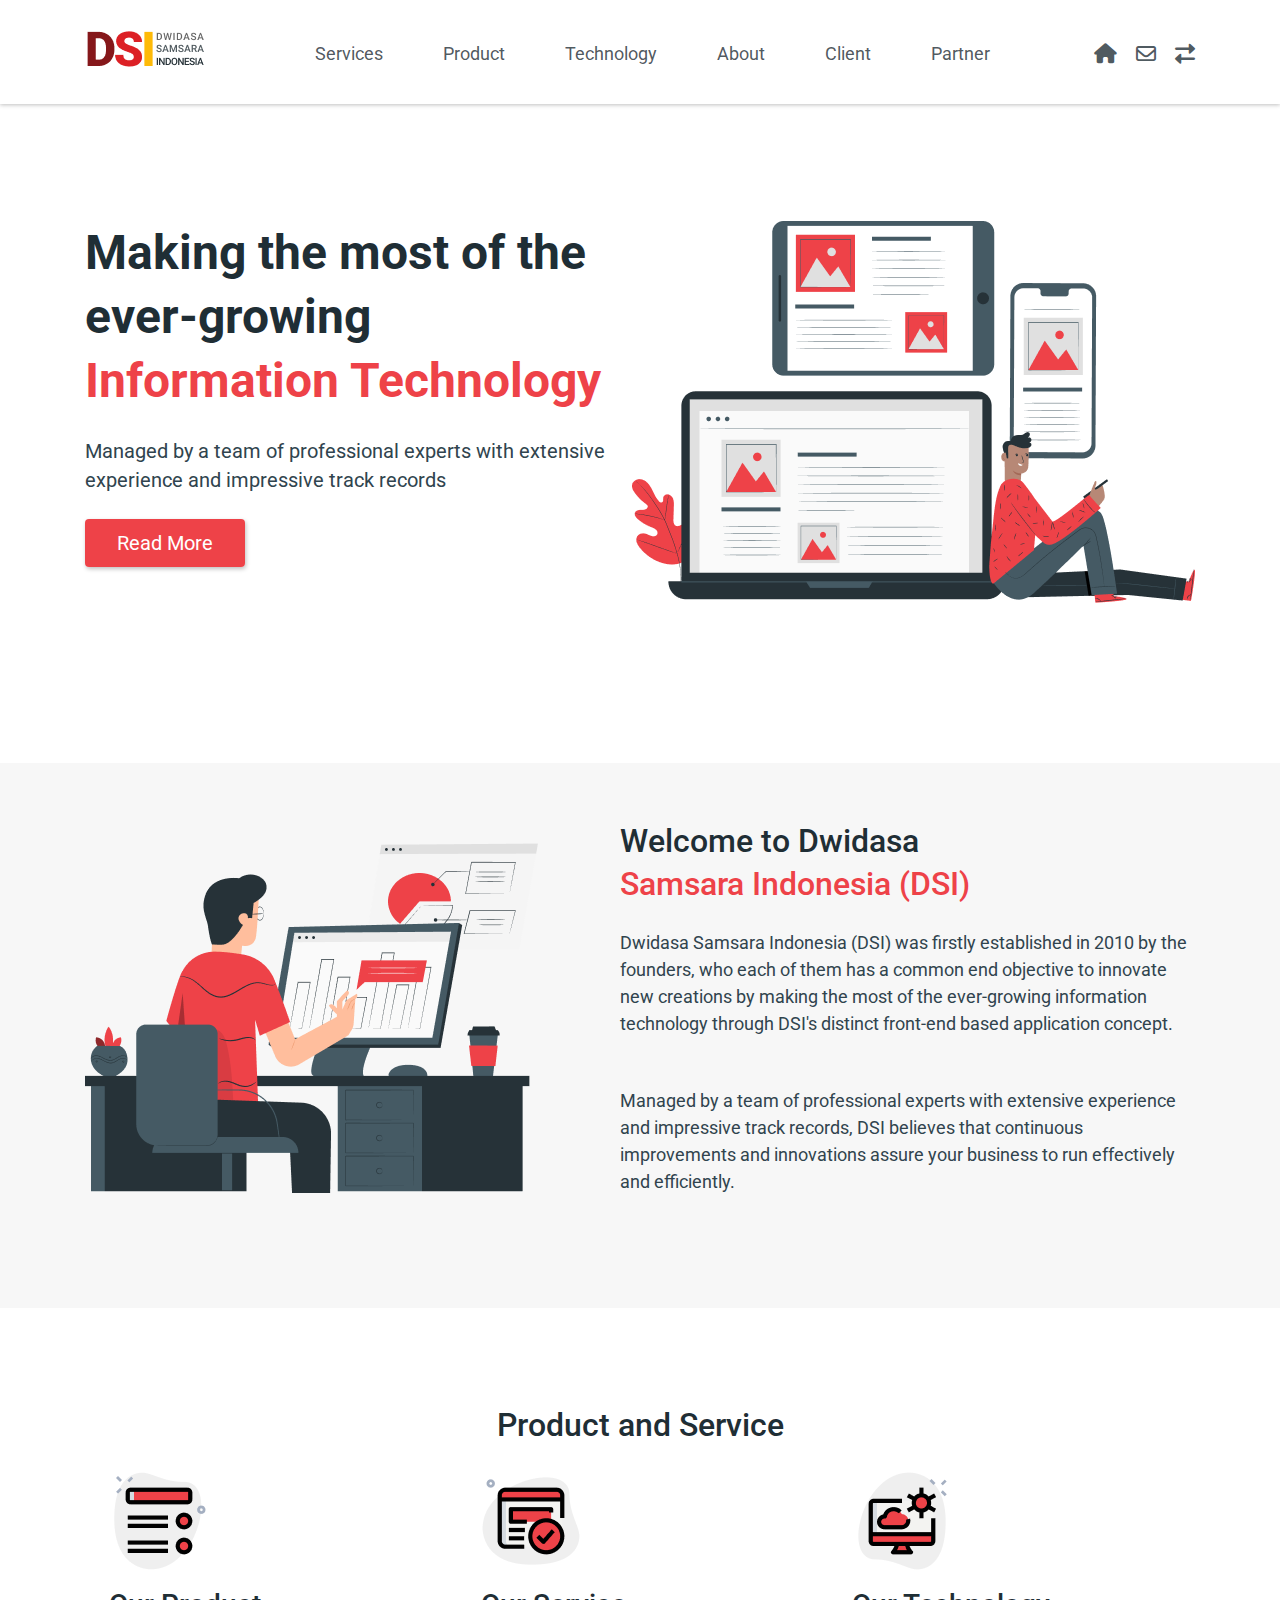
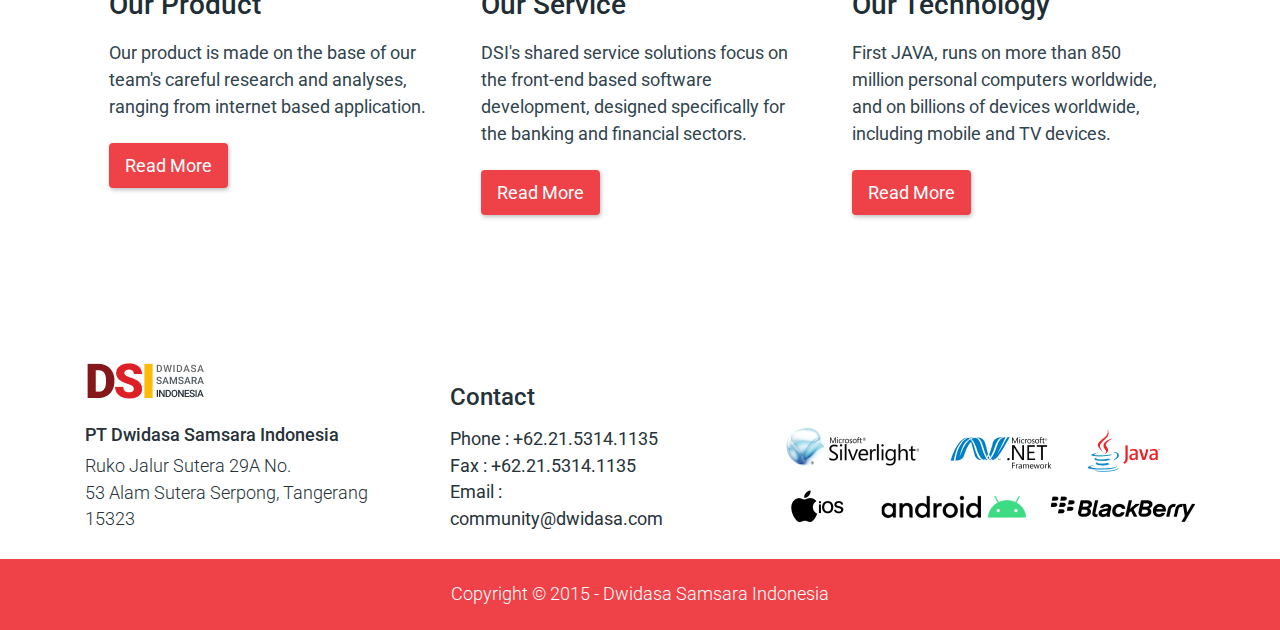
<file: index.html>
<!DOCTYPE html>
<html lang="ru">
<head>
    <meta charset="UTF-8">
    <meta http-equiv="X-UA-Compatible" content="IE=edge">
    <meta name="viewport" content="width=device-width, initial-scale=1.0">
    <title>DSI</title>
    <link rel="stylesheet" href="style.css">
    <link rel="stylesheet" href="media.css">
    <link rel="stylesheet" href="https://cdnjs.cloudflare.com/ajax/libs/font-awesome/6.0.0-beta2/css/all.min.css" integrity="sha512-YWzhKL2whUzgiheMoBFwW8CKV4qpHQAEuvilg9FAn5VJUDwKZZxkJNuGM4XkWuk94WCrrwslk8yWNGmY1EduTA==" crossorigin="anonymous" referrerpolicy="no-referrer" />
</head>
<body>
    <nav>
        <div class="container nav-content">
            <div class="nav-logo">
                <a href="index.html"><img src="img/Group 1317.png" alt=""></a>
            </div>
            <i class="fas fa-bars burger"></i>
            <div class="nav-link">
                <a href="Services.html">Services</a>
                <a href="Product.html">Product</a>
                <a href="Technology.html">Technology</a>
                <a href="About.html">About</a>
                <a href="Client.html">Client</a>
                <a href="Partner.html">Partner</a>
            </div>
            <div class="nav-icons">
                <a href=""><i class="fas fa-home"></i></a>
                <a href=""><i class="far fa-envelope"></i></a>
                <a href=""><i class="fas fa-exchange-alt"></i></a>
            </div>
            
                
            
            
        </div>
    </nav>
    <header>
        <div class="container
        header-content">
            <div class="header-title">
                <h1>Making the most of the ever-growing </h1>
                <h2>Information Technology</h2>
                <p>Managed by a team of professional experts with extensive experience and impressive track records</p>
                <a href="">Read More</a>
            </div>
            <div class="header-img">
                <img src="img/pana.png" alt="">
            </div>
        </div>
    </header>
    <main>
        <section>
            <div class="samsara">
                <div class="container samsara-content">
                    <div class="samsara-img">
                        <img src="img/panasamsara.png" alt="">
                    </div>
                    <div class="samsara-title">
                        <h2>
                            Welcome to Dwidasa <div class="samsara-title__red">Samsara Indonesia (DSI)</div>
                        </h2>
                        <p>Dwidasa Samsara Indonesia (DSI) was firstly established in 2010 by the founders, who each of them has a common end objective to innovate new creations by making the most of the ever-growing information technology through DSI's distinct front-end based application concept.
                        </p>
                        <p>Managed by a team of professional experts with extensive experience and impressive track records, DSI believes that continuous improvements and innovations assure your business to run effectively and efficiently.</p>
                    </div>
                </div>
            </div>
        </section>
        <section class="container product">
            <h2>Product and Service</h2>
            <div class="product-content">
                
                <div class="our">
                    <img src="img/product-description 1.png" alt="">
                    <h3>Our Product</h3>
                    <p>Our product is made on the base of our team's careful research and analyses, ranging from internet based application.</p>
                    <a href="">Read More</a>
    
                </div>
                <div class="our">
                    <img src="img/on 2.png" alt="">
                    <h3>Our Service</h3>
                    <p>DSI's shared service solutions focus on the front-end based software development, designed specifically for the banking and financial sectors.
                    </p>
                    <a href="">Read More</a>
    
                </div>
                <div class="our">
                    <img src="img/on 3.png" alt="">
                    <h3>Our Technology</h3>
                    <p>First JAVA, runs on more than 850 million personal computers worldwide, and on billions of devices worldwide, including mobile and TV devices.</p>
                    <a href="">Read More</a>
    
                </div>

            </div>
            
        </section>  
    </main>
    <footer>
        <div class="container footer-content">
            <div class="footer-logo">
                <a href="index.html"><img src="img/Group 1317.png" alt=""></a>
                <h4>PT Dwidasa Samsara Indonesia</h4>
                <p>Ruko Jalur Sutera 29A No.</p>
                <p>53 Alam Sutera Serpong, Tangerang 15323</p>
            </div>
            <div class="footer-info">
                <h4>Contact</h4>
                <a href=""><p>Phone : +62.21.5314.1135</p></a>
                <a href=""><p>Fax : +62.21.5314.1135</p></a>
                <a href=""><p>Email : community@dwidasa.com</p></a>
                
            </div>
            <div class="footer-img">
                <a href=""><img src="img/Group 1313.png" alt=""></a>
            </div>

        </div>
        <div class="footer-link">
            <p>Copyright © 2015 - Dwidasa Samsara Indonesia</p>
        </div>
        
    </footer>
</body>
</html>
</file>
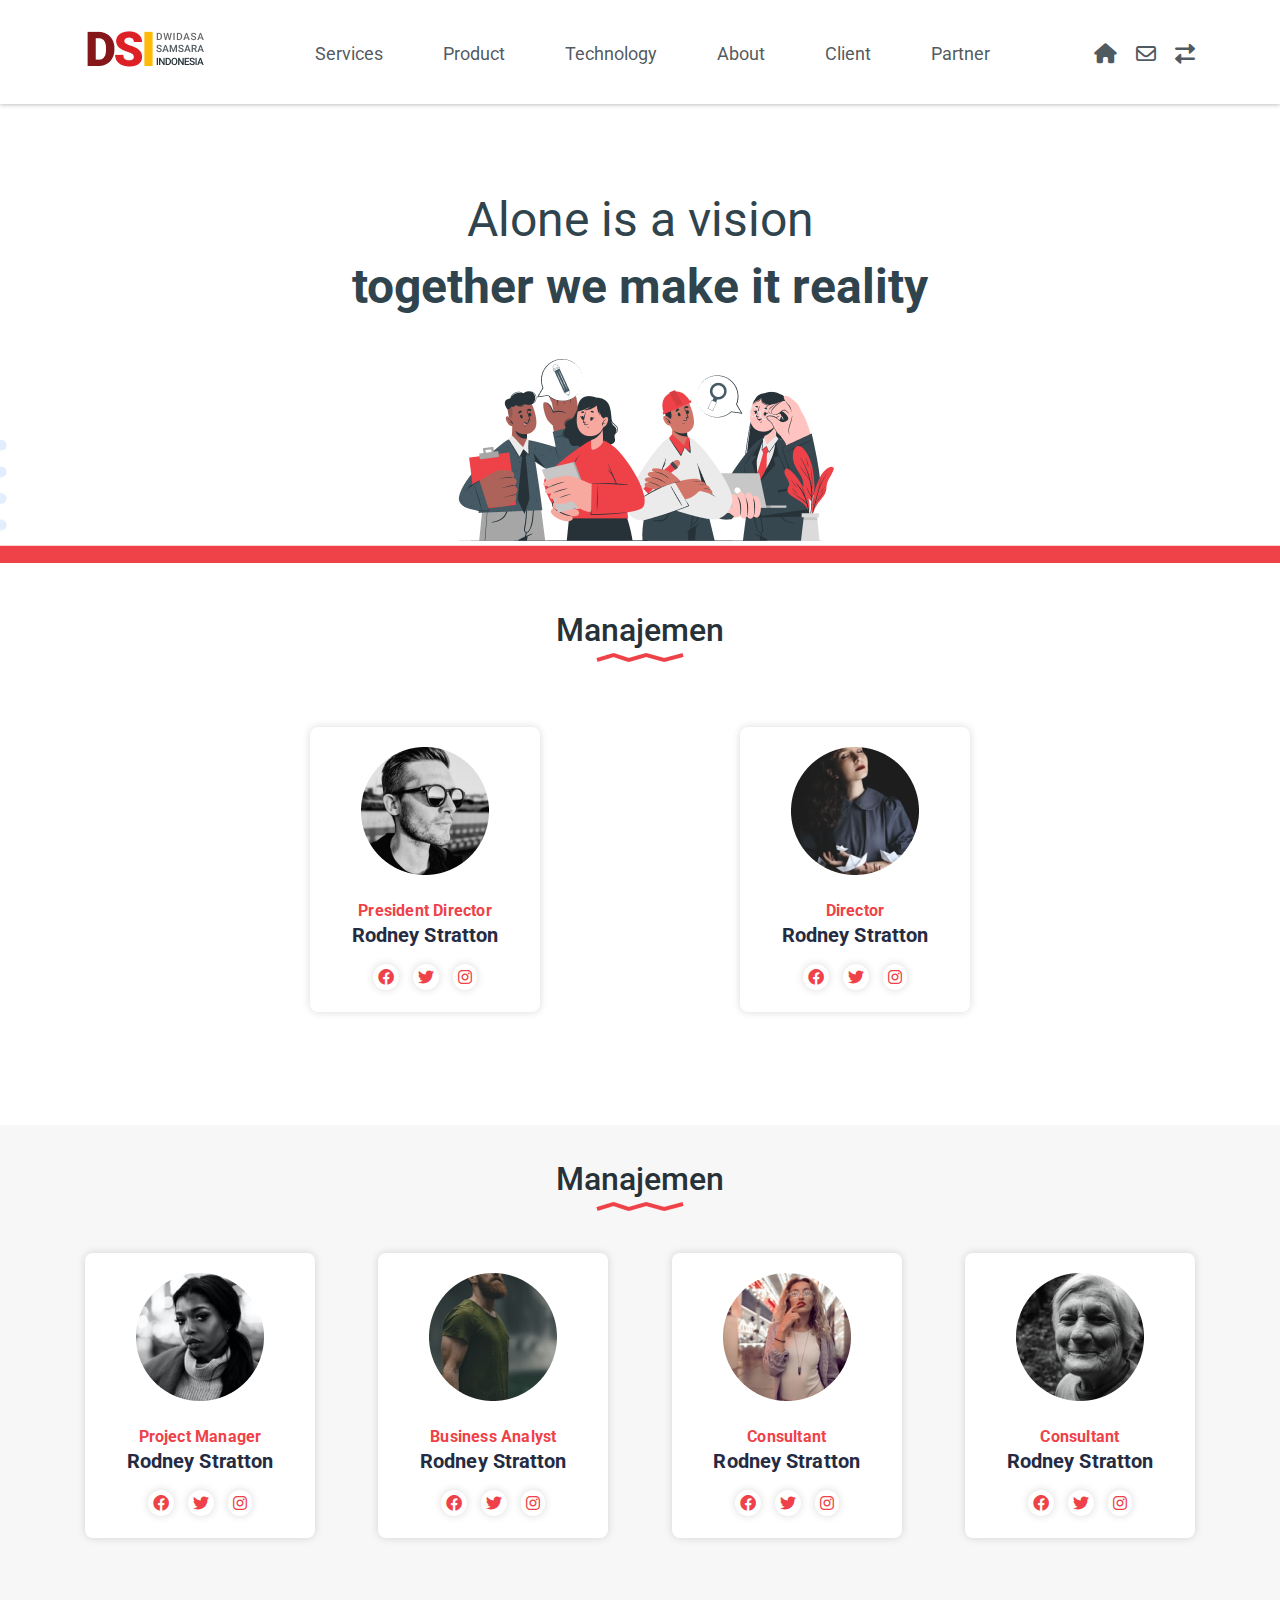
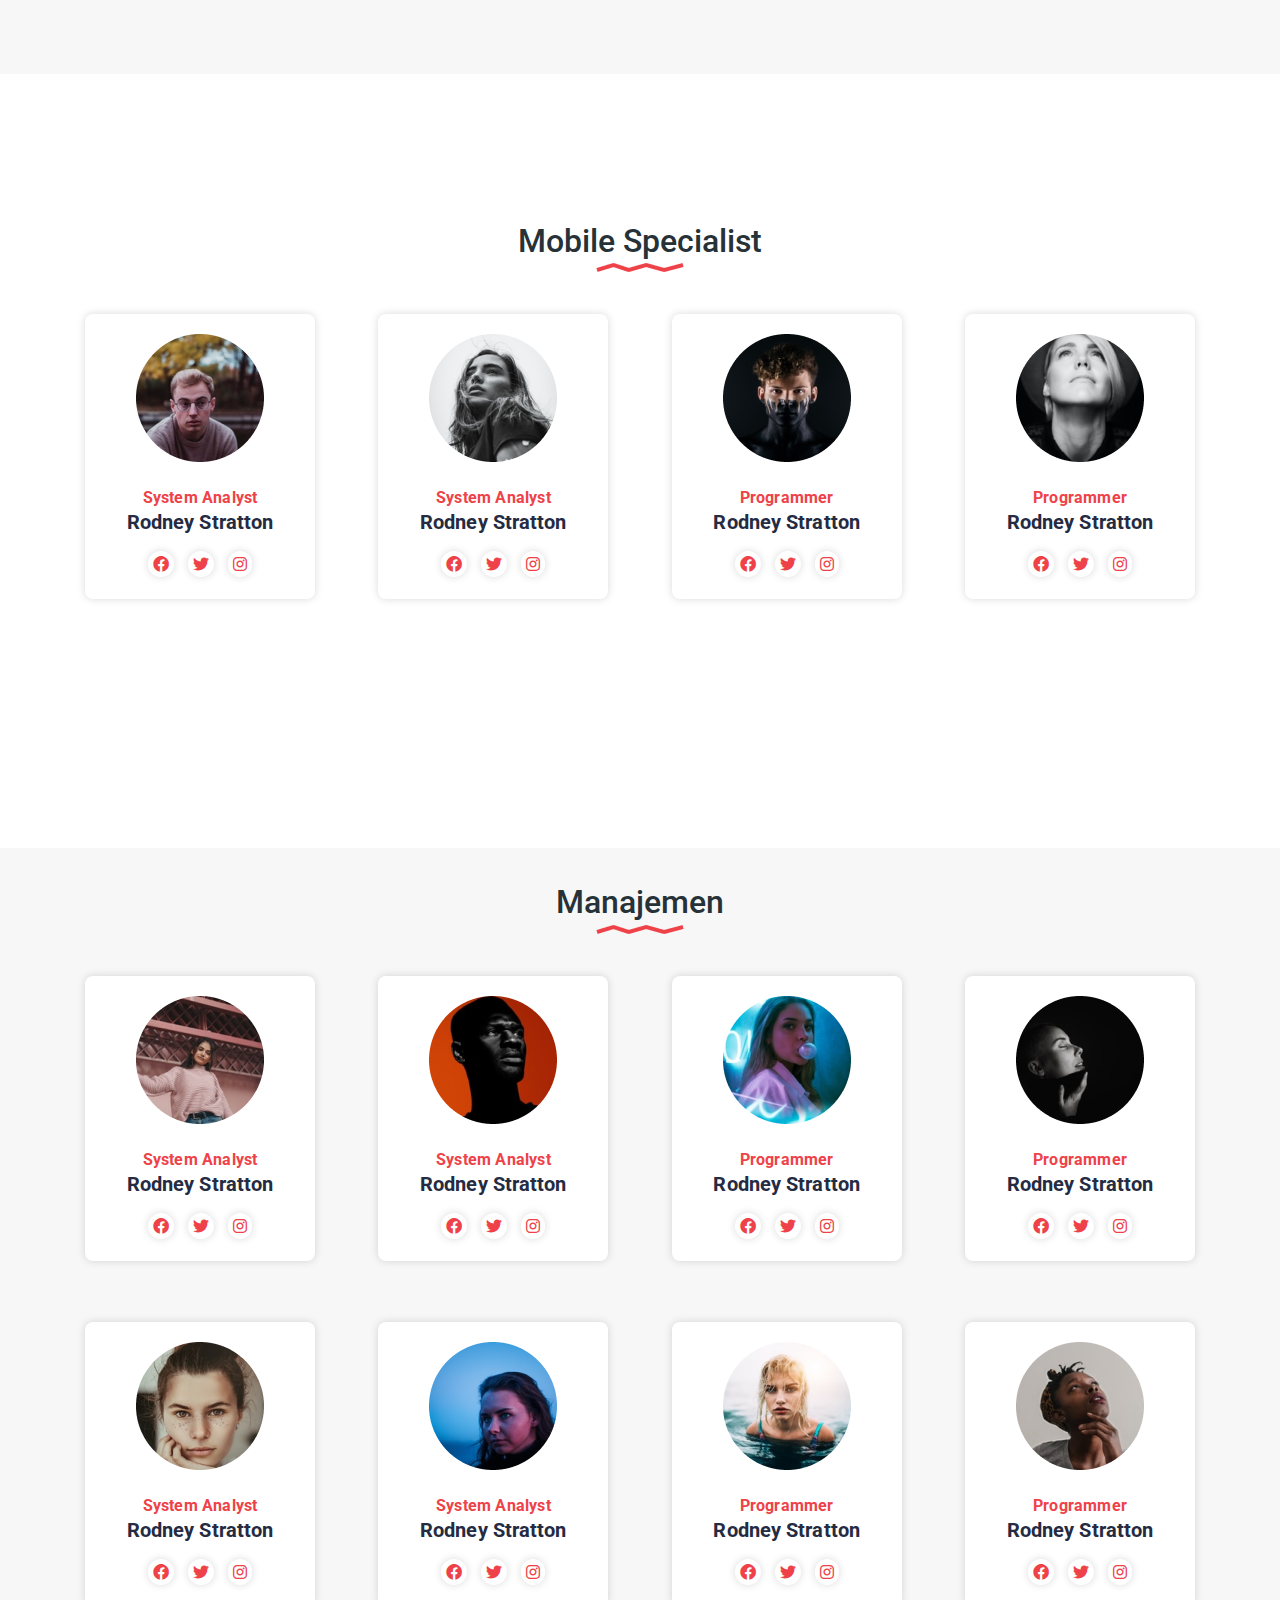
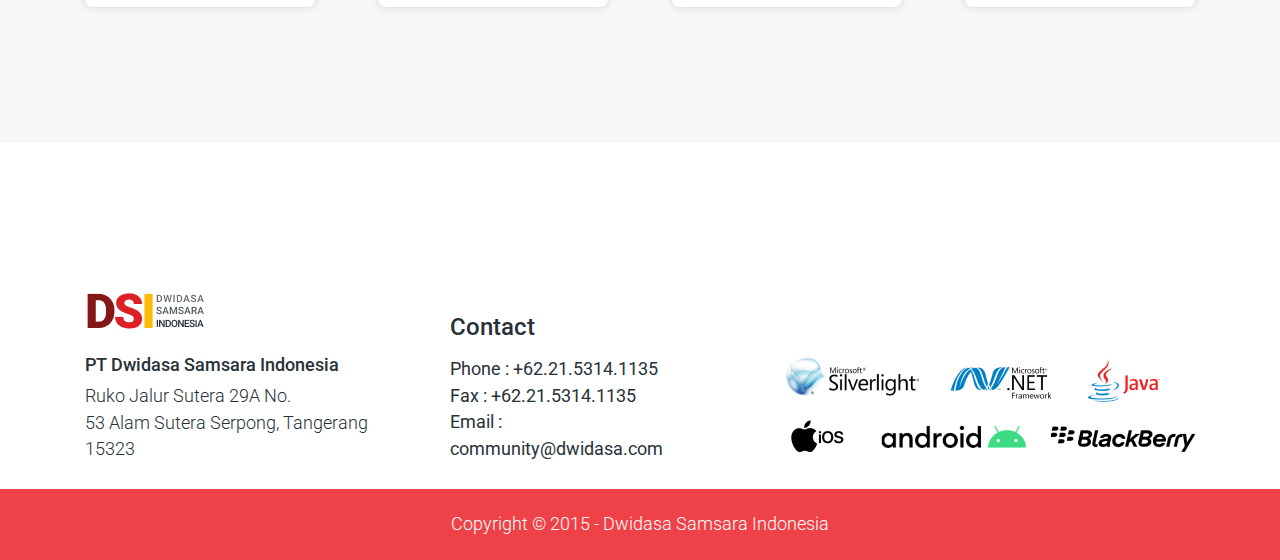
<file: about-second.html>
<!DOCTYPE html>
<html lang="ru">
<head>
    <meta charset="UTF-8">
    <meta http-equiv="X-UA-Compatible" content="IE=edge">
    <meta name="viewport" content="width=device-width, initial-scale=1.0">
    <title>About</title>
    <link rel="stylesheet" href="style.css">
    <link rel="stylesheet" href="media.css">
    <link rel="stylesheet" href="https://cdnjs.cloudflare.com/ajax/libs/font-awesome/6.0.0-beta2/css/all.min.css" integrity="sha512-YWzhKL2whUzgiheMoBFwW8CKV4qpHQAEuvilg9FAn5VJUDwKZZxkJNuGM4XkWuk94WCrrwslk8yWNGmY1EduTA==" crossorigin="anonymous" referrerpolicy="no-referrer" />
</head>
<body>
    <nav>
        <div class="container nav-content">
            <div class="nav-logo">
                <a href="index.html"><img src="img/Group 1317.png" alt=""></a>
            </div>
            <i class="fas fa-bars burger"></i>
            <div class="nav-link">
                <a href="Services.html">Services</a>
                <a href="Product.html">Product</a>
                <a href="Technology.html">Technology</a>
                <a href="About.html">About</a>
                <a href="Client.html">Client</a>
                <a href="Partner.html">Partner</a>
            </div>
            <div class="nav-icons">
                <a href=""><i class="fas fa-home"></i></a>
                <a href=""><i class="far fa-envelope"></i></a>
                <a href=""><i class="fas fa-exchange-alt"></i></a>
            </div>
            
                
            
            
        </div>
    </nav>
    <header class="reality-background">
        <div class="reality container">
            <h1>Alone is a vision</h1>
            <h2>together we make it reality</h2>
            <img src="img/Group 1335.png" alt="">
        </div>

    </header>
    <main>
        <section class="managment-background">
            <div class="managment container">
                <div class="managment-title">
                    <h3>Manajemen</h3>
                    <img src="img/Line 1.png" alt="">
                </div>
                <div class="manage-content">
                    <div class="manage-card">
                        <img src="img/1.png" alt="">
                        <h4>President Director</h4>
                        <h5>Rodney Stratton</h5>
                        <div class="manage-card__i">
                            <i class="fab fa-facebook"></i>
                            <i class="fab fa-twitter"></i>
                            <i class="fab fa-instagram"></i>
                        </div>
                    </div>
                    <div class="manage-card">
                        <img src="img/2.png" alt="">
                        <h4>Director</h4>
                        <h5>Rodney Stratton</h5>
                        <div class="manage-card__i">
                            <i class="fab fa-facebook"></i>
                            <i class="fab fa-twitter"></i>
                            <i class="fab fa-instagram"></i>
                        </div>
                    </div>
                </div>
                
            </div>
            

        </section>
        <section class="consultant-background">
            <div class="managment consultant container">
                <div class="managment-title">
                    <h3>Manajemen</h3>
                    <img src="img/Line 1.png" alt="">
                </div>
                <div class="consultant-content">
                    <div class="manage-card">
                        <img src="img/3.png" alt="">
                        <h4>Project Manager</h4>
                        <h5>Rodney Stratton</h5>
                        <div class="manage-card__i">
                            <i class="fab fa-facebook"></i>
                            <i class="fab fa-twitter"></i>
                            <i class="fab fa-instagram"></i>
                        </div>
                    </div>
                    <div class="manage-card">
                        <img src="img/4.png" alt="">
                        <h4>Business Analyst</h4>
                        <h5>Rodney Stratton</h5>
                        <div class="manage-card__i">
                            <i class="fab fa-facebook"></i>
                            <i class="fab fa-twitter"></i>
                            <i class="fab fa-instagram"></i>
                        </div>
                    </div>
                    <div class="manage-card">
                        <img src="img/5.png" alt="">
                        <h4>Consultant</h4>
                        <h5>Rodney Stratton</h5>
                        <div class="manage-card__i">
                            <i class="fab fa-facebook"></i>
                            <i class="fab fa-twitter"></i>
                            <i class="fab fa-instagram"></i>
                        </div>
                    </div>
                    <div class="manage-card">
                        <img src="img/6.png" alt="">
                        <h4>Consultant</h4>
                        <h5>Rodney Stratton</h5>
                        <div class="manage-card__i">
                            <i class="fab fa-facebook"></i>
                            <i class="fab fa-twitter"></i>
                            <i class="fab fa-instagram"></i>
                        </div>
                    </div>
                </div>
                
            </div>
            

        </section>
        <section class="">
            <div class="managment consultant container">
                <div class="managment-title">
                    <h3>Mobile Specialist</h3>
                    <img src="img/Line 1.png" alt="">
                </div>
                <div class="consultant-content">
                    <div class="manage-card">
                        <img src="img/7.png" alt="">
                        <h4>System Analyst</h4>
                        <h5>Rodney Stratton</h5>
                        <div class="manage-card__i">
                            <i class="fab fa-facebook"></i>
                            <i class="fab fa-twitter"></i>
                            <i class="fab fa-instagram"></i>
                        </div>
                    </div>
                    <div class="manage-card">
                        <img src="img/8.png" alt="">
                        <h4>System Analyst</h4>
                        <h5>Rodney Stratton</h5>
                        <div class="manage-card__i">
                            <i class="fab fa-facebook"></i>
                            <i class="fab fa-twitter"></i>
                            <i class="fab fa-instagram"></i>
                        </div>
                    </div>
                    <div class="manage-card">
                        <img src="img/9.png" alt="">
                        <h4>Programmer</h4>
                        <h5>Rodney Stratton</h5>
                        <div class="manage-card__i">
                            <i class="fab fa-facebook"></i>
                            <i class="fab fa-twitter"></i>
                            <i class="fab fa-instagram"></i>
                        </div>
                    </div>
                    <div class="manage-card">
                        <img src="img/10.png" alt="">
                        <h4>Programmer</h4>
                        <h5>Rodney Stratton</h5>
                        <div class="manage-card__i">
                            <i class="fab fa-facebook"></i>
                            <i class="fab fa-twitter"></i>
                            <i class="fab fa-instagram"></i>
                        </div>
                    </div>
                </div>
                
            </div>
            

        </section>
        <section class="consultant-background">
            <div class="managment consultant container">
                <div class="managment-title">
                    <h3>Manajemen</h3>
                    <img src="img/Line 1.png" alt="">
                </div>
                <div class="consultant-content">
                    <div class="manage-card">
                        <img src="img/11.png" alt="">
                        <h4>System Analyst</h4>
                        <h5>Rodney Stratton</h5>
                        <div class="manage-card__i">
                            <i class="fab fa-facebook"></i>
                            <i class="fab fa-twitter"></i>
                            <i class="fab fa-instagram"></i>
                        </div>
                    </div>
                    <div class="manage-card">
                        <img src="img/12.png" alt="">
                        <h4>System Analyst</h4>
                        <h5>Rodney Stratton</h5>
                        <div class="manage-card__i">
                            <i class="fab fa-facebook"></i>
                            <i class="fab fa-twitter"></i>
                            <i class="fab fa-instagram"></i>
                        </div>
                    </div>
                    <div class="manage-card">
                        <img src="img/13.png" alt="">
                        <h4>Programmer</h4>
                        <h5>Rodney Stratton</h5>
                        <div class="manage-card__i">
                            <i class="fab fa-facebook"></i>
                            <i class="fab fa-twitter"></i>
                            <i class="fab fa-instagram"></i>
                        </div>
                    </div>
                    <div class="manage-card">
                        <img src="img/14.png" alt="">
                        <h4>Programmer</h4>
                        <h5>Rodney Stratton</h5>
                        <div class="manage-card__i">
                            <i class="fab fa-facebook"></i>
                            <i class="fab fa-twitter"></i>
                            <i class="fab fa-instagram"></i>
                        </div>
                    </div>
                </div>
                <div class="consultant-content">
                    <div class="manage-card">
                        <img src="img/15.png" alt="">
                        <h4>System Analyst</h4>
                        <h5>Rodney Stratton</h5>
                        <div class="manage-card__i">
                            <i class="fab fa-facebook"></i>
                            <i class="fab fa-twitter"></i>
                            <i class="fab fa-instagram"></i>
                        </div>
                    </div>
                    <div class="manage-card">
                        <img src="img/16.png" alt="">
                        <h4>System Analyst</h4>
                        <h5>Rodney Stratton</h5>
                        <div class="manage-card__i">
                            <i class="fab fa-facebook"></i>
                            <i class="fab fa-twitter"></i>
                            <i class="fab fa-instagram"></i>
                        </div>
                    </div>
                    <div class="manage-card">
                        <img src="img/17.png" alt="">
                        <h4>Programmer</h4>
                        <h5>Rodney Stratton</h5>
                        <div class="manage-card__i">
                            <i class="fab fa-facebook"></i>
                            <i class="fab fa-twitter"></i>
                            <i class="fab fa-instagram"></i>
                        </div>
                    </div>
                    <div class="manage-card">
                        <img src="img/18.png" alt="">
                        <h4>Programmer</h4>
                        <h5>Rodney Stratton</h5>
                        <div class="manage-card__i">
                            <i class="fab fa-facebook"></i>
                            <i class="fab fa-twitter"></i>
                            <i class="fab fa-instagram"></i>
                        </div>
                    </div>
                </div>
                
            </div>
            

        </section>
    </main>
    <footer>
        <div class="container footer-content">
            <div class="footer-logo">
                <a href="index.html"><img src="img/Group 1317.png" alt=""></a>
                <h4>PT Dwidasa Samsara Indonesia</h4>
                <p>Ruko Jalur Sutera 29A No.</p>
                <p>53 Alam Sutera Serpong, Tangerang 15323</p>
            </div>
            <div class="footer-info">
                <h4>Contact</h4>
                <a href=""><p>Phone : +62.21.5314.1135</p></a>
                <a href=""><p>Fax : +62.21.5314.1135</p></a>
                <a href=""><p>Email : community@dwidasa.com</p></a>
                
            </div>
            <div class="footer-img">
                <a href=""><img src="img/Group 1313.png" alt=""></a>
            </div>

        </div>
        <div class="footer-link">
            <p>Copyright © 2015 - Dwidasa Samsara Indonesia</p>
        </div>
        
    </footer>
</body>
</html>
</file>
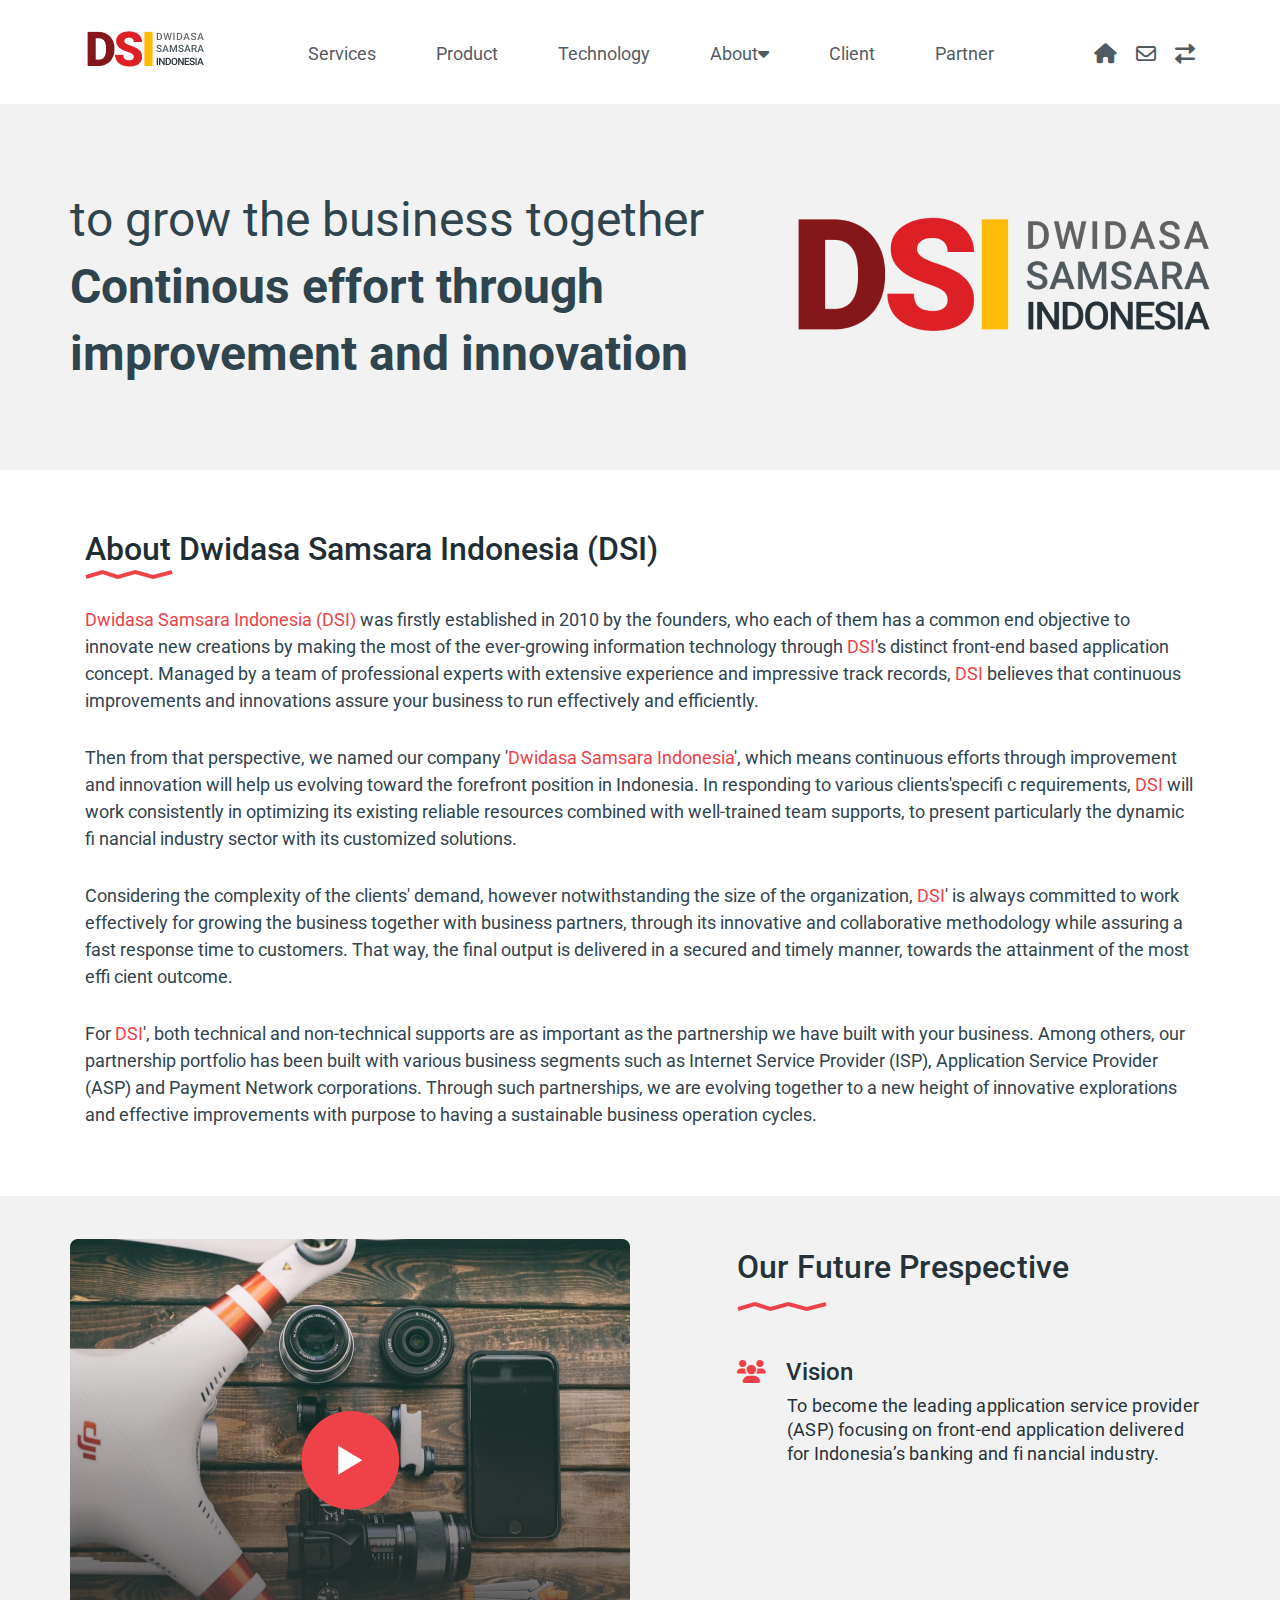
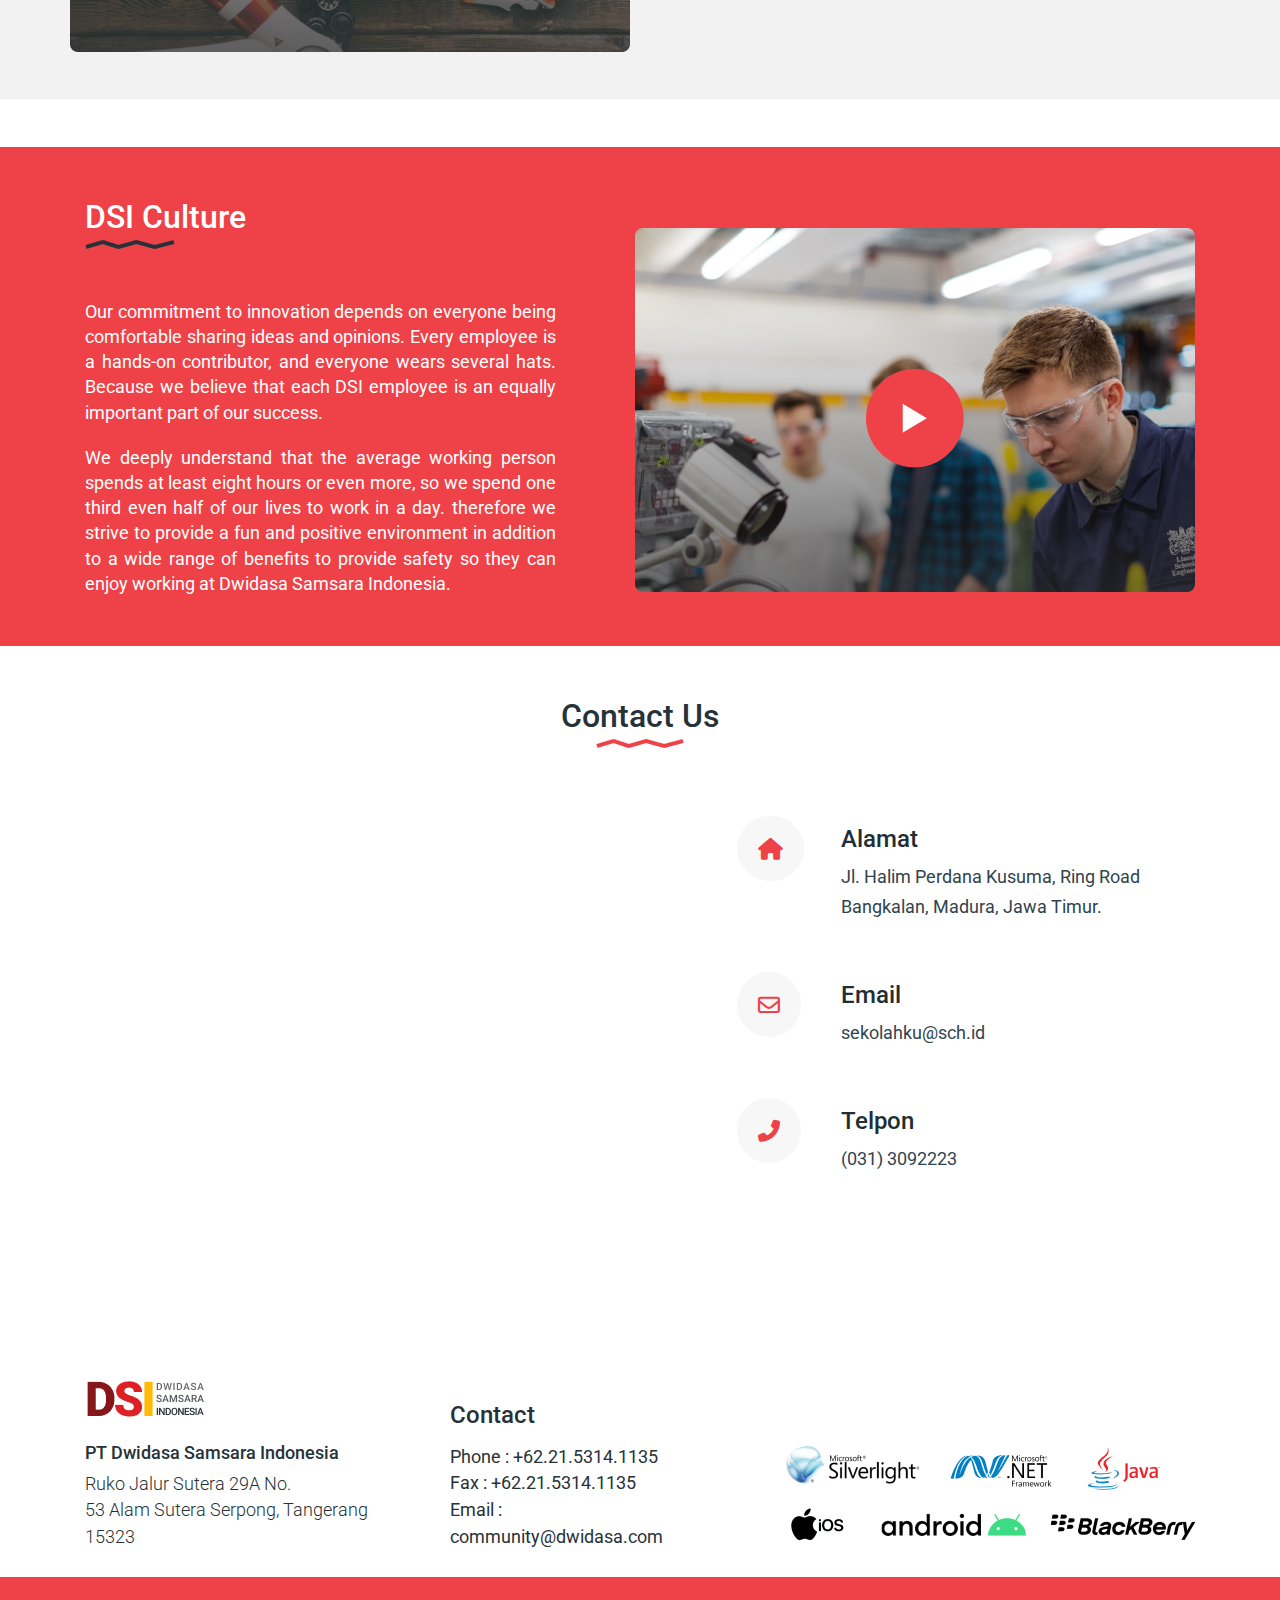
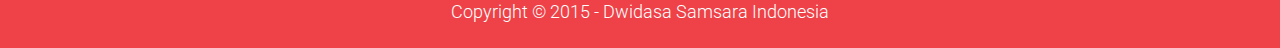
<file: About.html>
<!DOCTYPE html>
<html lang="ru">
<head>
    <meta charset="UTF-8">
    <meta http-equiv="X-UA-Compatible" content="IE=edge">
    <meta name="viewport" content="width=device-width, initial-scale=1.0">
    <title>About</title>
    <link rel="stylesheet" href="style.css">
    <link rel="stylesheet" href="media.css">
    <link rel="stylesheet" href="https://cdnjs.cloudflare.com/ajax/libs/font-awesome/6.0.0-beta2/css/all.min.css" integrity="sha512-YWzhKL2whUzgiheMoBFwW8CKV4qpHQAEuvilg9FAn5VJUDwKZZxkJNuGM4XkWuk94WCrrwslk8yWNGmY1EduTA==" crossorigin="anonymous" referrerpolicy="no-referrer" />
</head>
<body>
    <nav>
        <div class="container nav-content">
            <div class="nav-logo">
                <a href="index.html"><img src="img/Group 1317.png" alt=""></a>
            </div>
            <i class="fas fa-bars burger"></i>
            <div class="nav-link">
                <a href="Services.html">Services</a>
                <a href="Product.html">Product</a>
                <a href="Technology.html">Technology</a>
                <a href="about-second.html">About<i class="fas fa-caret-down"></i></a>
                <a href="Client.html">Client</a>
                <a href="Partner.html">Partner</a>
            </div>
            <div class="nav-icons">
                <a href=""><i class="fas fa-home"></i></a>
                <a href=""><i class="far fa-envelope"></i></a>
                <a href=""><i class="fas fa-exchange-alt"></i></a>
            </div>
            
                
            
            
        </div>
    </nav>
    <header class="grow-background">
        <div class="grow container">
            <div class="grow-txt">
                <h2>to grow the business together</h2>
                <h1>
                    Continous effort through improvement and innovation</h1>
            </div>
            <div class="grow-logo">
                <a href="index.html"><img src="img/Group 1317 2.png" alt=""></a>
            </div>
        </div>
    </header>
    <main>
        <section class="java">
            <div class="java-txt container">
                <h3>About Dwidasa Samsara Indonesia (DSI)</h3>
                <img src="img/Line 1.png" alt="">
                <p><span>Dwidasa Samsara Indonesia (DSI)</span>  was firstly established in 2010 by the founders, who each of them has a common end objective to innovate new creations by making the most of the ever-growing information technology through <span>DSI</span>'s distinct front-end based application concept. Managed by a team of professional experts with extensive experience and impressive track records, <span>DSI</span>  believes that continuous improvements and innovations assure your business to run effectively and efficiently.


                </p>
                <p>
                    Then from that perspective, we named our company '<span>Dwidasa Samsara Indonesia</span>', which means continuous efforts through improvement and innovation will help us evolving toward the forefront position in Indonesia. In responding to various clients'specifi c requirements, <span>DSI</span>  will work consistently in optimizing its existing reliable resources combined with well-trained team supports, to present particularly the dynamic fi nancial industry sector with its customized solutions.

                </p>
                <p>
                    Considering the complexity of the clients' demand, however notwithstanding the size of the organization, <span>DSI</span>' is always committed to work effectively for growing the business together with business partners, through its innovative and collaborative methodology while assuring a fast response time to customers. That way, the final output is delivered in a secured and timely manner, towards the attainment of the most effi cient outcome.


                </p>
                <p>
                    For <span>DSI</span>', both technical and non-technical supports are as important as the partnership we have built with your business. Among others, our partnership portfolio has been built with various business segments such as Internet Service Provider (ISP), Application Service Provider (ASP) and Payment Network corporations. Through such partnerships, we are evolving together to a new height of innovative explorations and effective improvements with purpose to having a sustainable business operation cycles.
                </p>
            </div>
        </section>
        <section class=" vision-background">
            <div class="vision container">
                <div class="vision-img">
                    <img src="img/col-md-8.png" alt="">
                </div>
                <div class="vision-title">
                    <h3>Our Future Prespective</h3>
                    <img src="img/Line 1.png" alt="">
                    <div class="vision-txt">
                        <div class="vision-i">
                            <i class="fas fa-users"></i>
                            <h4>Vision</h4>
                        </div>
                        <div class="vision-p">
                            <p>To become the leading application service provider (ASP) focusing on front-end application delivered for Indonesia’s banking and fi nancial industry.</p>
                        </div>
                    </div>
                </div>

                
            </div>

        </section>
        <section class="culture-backround">
            <div class="culture container">
                <div class="culture-title">
                    <h3>DSI Culture</h3>
                    <img src="img/Line 2.png" alt="">
                    <p>
                        Our commitment to innovation depends on everyone  being comfortable sharing ideas and opinions. Every employee is a hands-on contributor, and everyone wears several hats. Because we believe that each DSI employee is an equally important part of our success.
                    </p>
                    <p>We deeply understand that the average working person spends at least eight hours or even more, so we spend one third even half of our lives to work in a day. therefore we strive to provide a fun and positive environment in addition to a wide range of benefits to provide safety so they can enjoy working at Dwidasa Samsara Indonesia.
                    </p>
                   
                </div>
                <div class="culture-img">
                    <img src="img/col-md-9.png" alt="">
                </div>
                

                
            </div>

        </section>
        <section class="almat container">
            <h3>Contact Us</h3>
            <img src="img/Line 1.png" alt="">
            <div class="almat-content">
                    <div class="almat-place">
                        <iframe src="https://www.google.com/maps/embed?pb=!1m18!1m12!1m3!1d15838.49877720177!2d112.7493816255377!3d-7.053309967843514!2m3!1f0!2f0!3f0!3m2!1i1024!2i768!4f13.1!3m3!1m2!1s0x2dd8050292236959%3A0x3c0cf89c02445cbc!2sIndomaret%20Halim%20Perdana%20Kusuma%20Bangkalan!5e0!3m2!1sru!2s!4v1639515949687!5m2!1sru!2s" width="611" height="427" style="border:0;" allowfullscreen="" loading="lazy"></iframe>
                    </div>
                    <div class="almat-content__link">
                        <div class="almat-link">
                            <div class="almat-link__i">
                                <i class="fas fa-home"></i>
                            </div>
                            <div class="almat-limk__txt">
                                <h4>Alamat</h4>
                                <p>Jl. Halim Perdana Kusuma, Ring Road Bangkalan, Madura, Jawa Timur.</p>
                            </div>
                        </div>
                        <div class="almat-link">
                            <div class="almat-link__i">
                                <i class="far fa-envelope"></i>
                            </div>
                            <div class="almat-limk__txt">
                                <h4>Email</h4>
                                <p>sekolahku@sch.id
                                </p>
                            </div>
                        </div>
                        <div class="almat-link">
                            <div class="almat-link__i">
                                <i class="fas fa-phone-alt"></i>
                            </div>
                            <div class="almat-limk__txt">
                                <h4>Telpon</h4>
                                <p>(031) 3092223</p>
                            </div>
                        </div>
                    </div>
                    
            </div>

        </section>

    </main>
    <footer>
        <div class="container footer-content">
            <div class="footer-logo">
                <a href=""><img src="img/Group 1317.png" alt=""></a>
                <h4>PT Dwidasa Samsara Indonesia</h4>
                <p>Ruko Jalur Sutera 29A No.</p>
                <p>53 Alam Sutera Serpong, Tangerang 15323</p>
            </div>
            <div class="footer-info">
                <h4>Contact</h4>
                <a href=""><p>Phone : +62.21.5314.1135</p></a>
                <a href=""><p>Fax : +62.21.5314.1135</p></a>
                <a href=""><p>Email : community@dwidasa.com</p></a>
                
            </div>
            <div class="footer-img">
                <a href=""><img src="img/Group 1313.png" alt=""></a>
            </div>

        </div>
        <div class="footer-link">
            <p>Copyright © 2015 - Dwidasa Samsara Indonesia</p>
        </div>
        
    </footer>
</body>
</html>
</file>
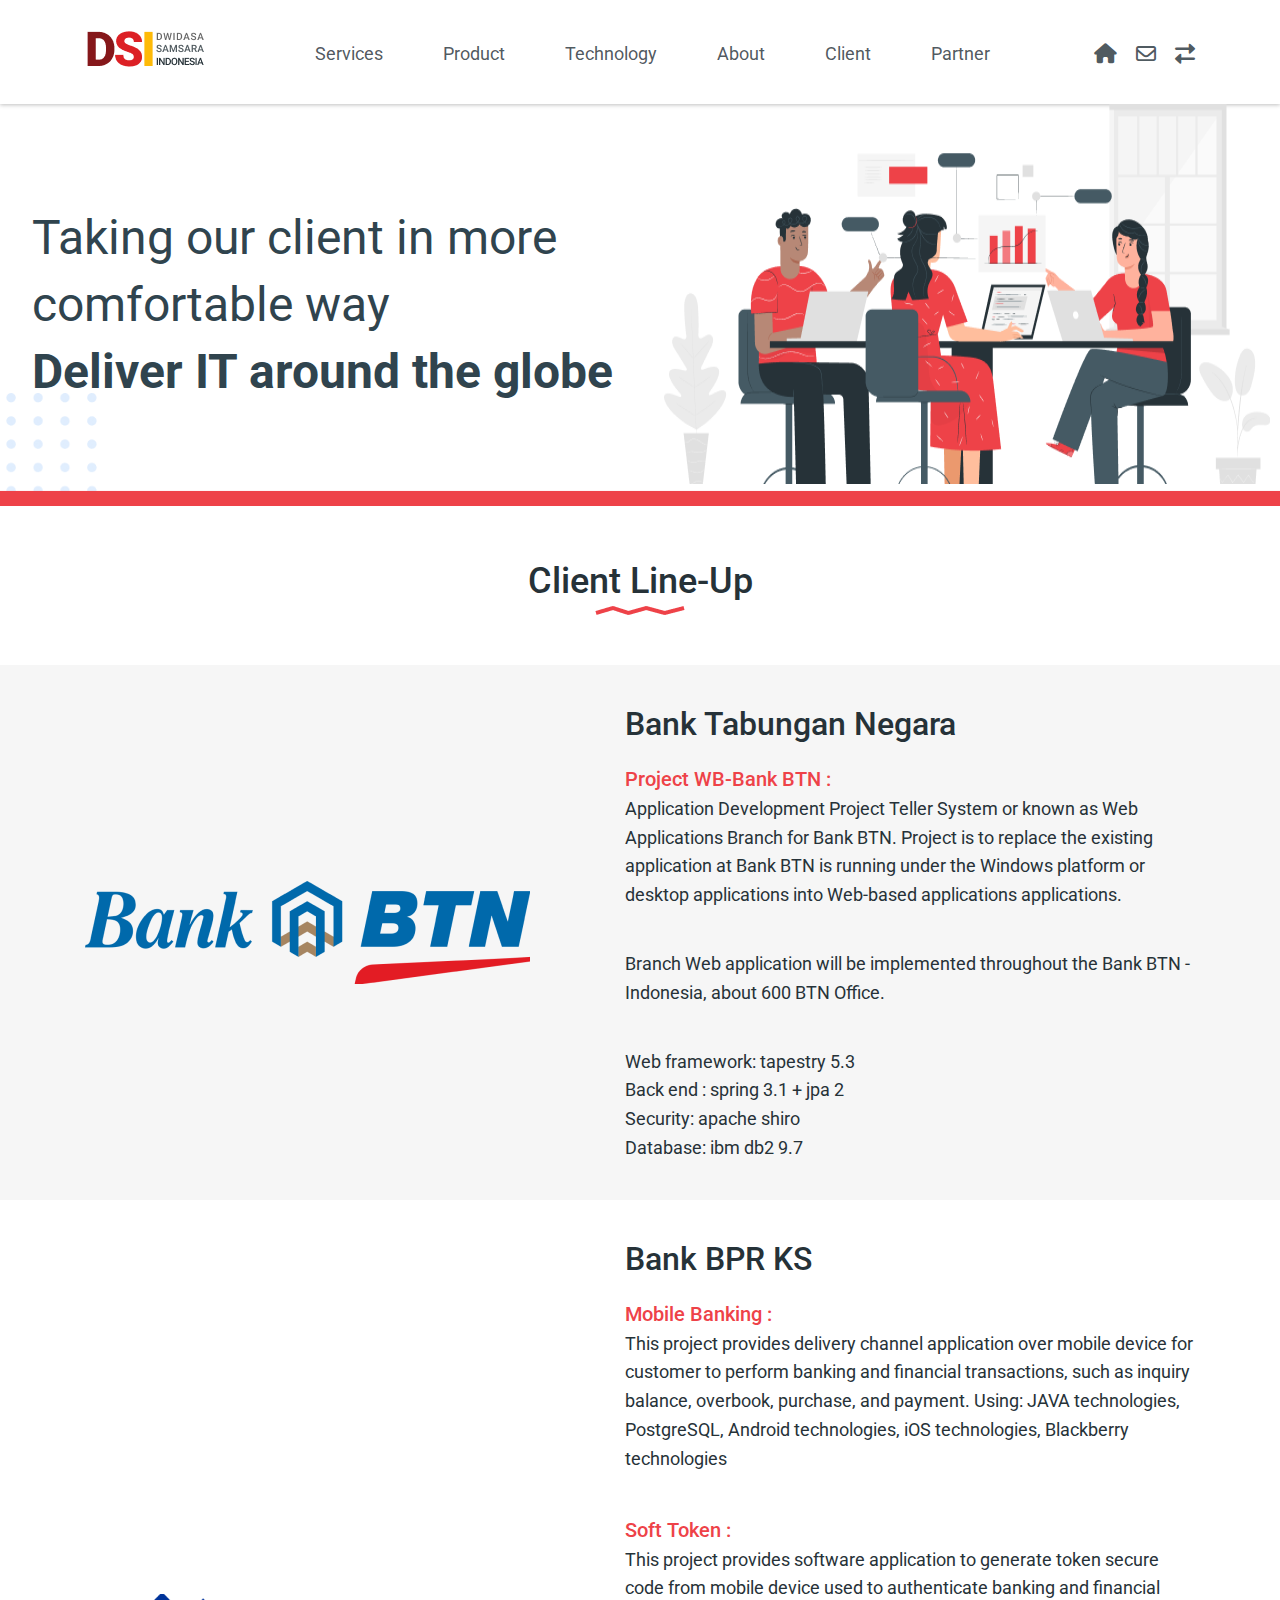
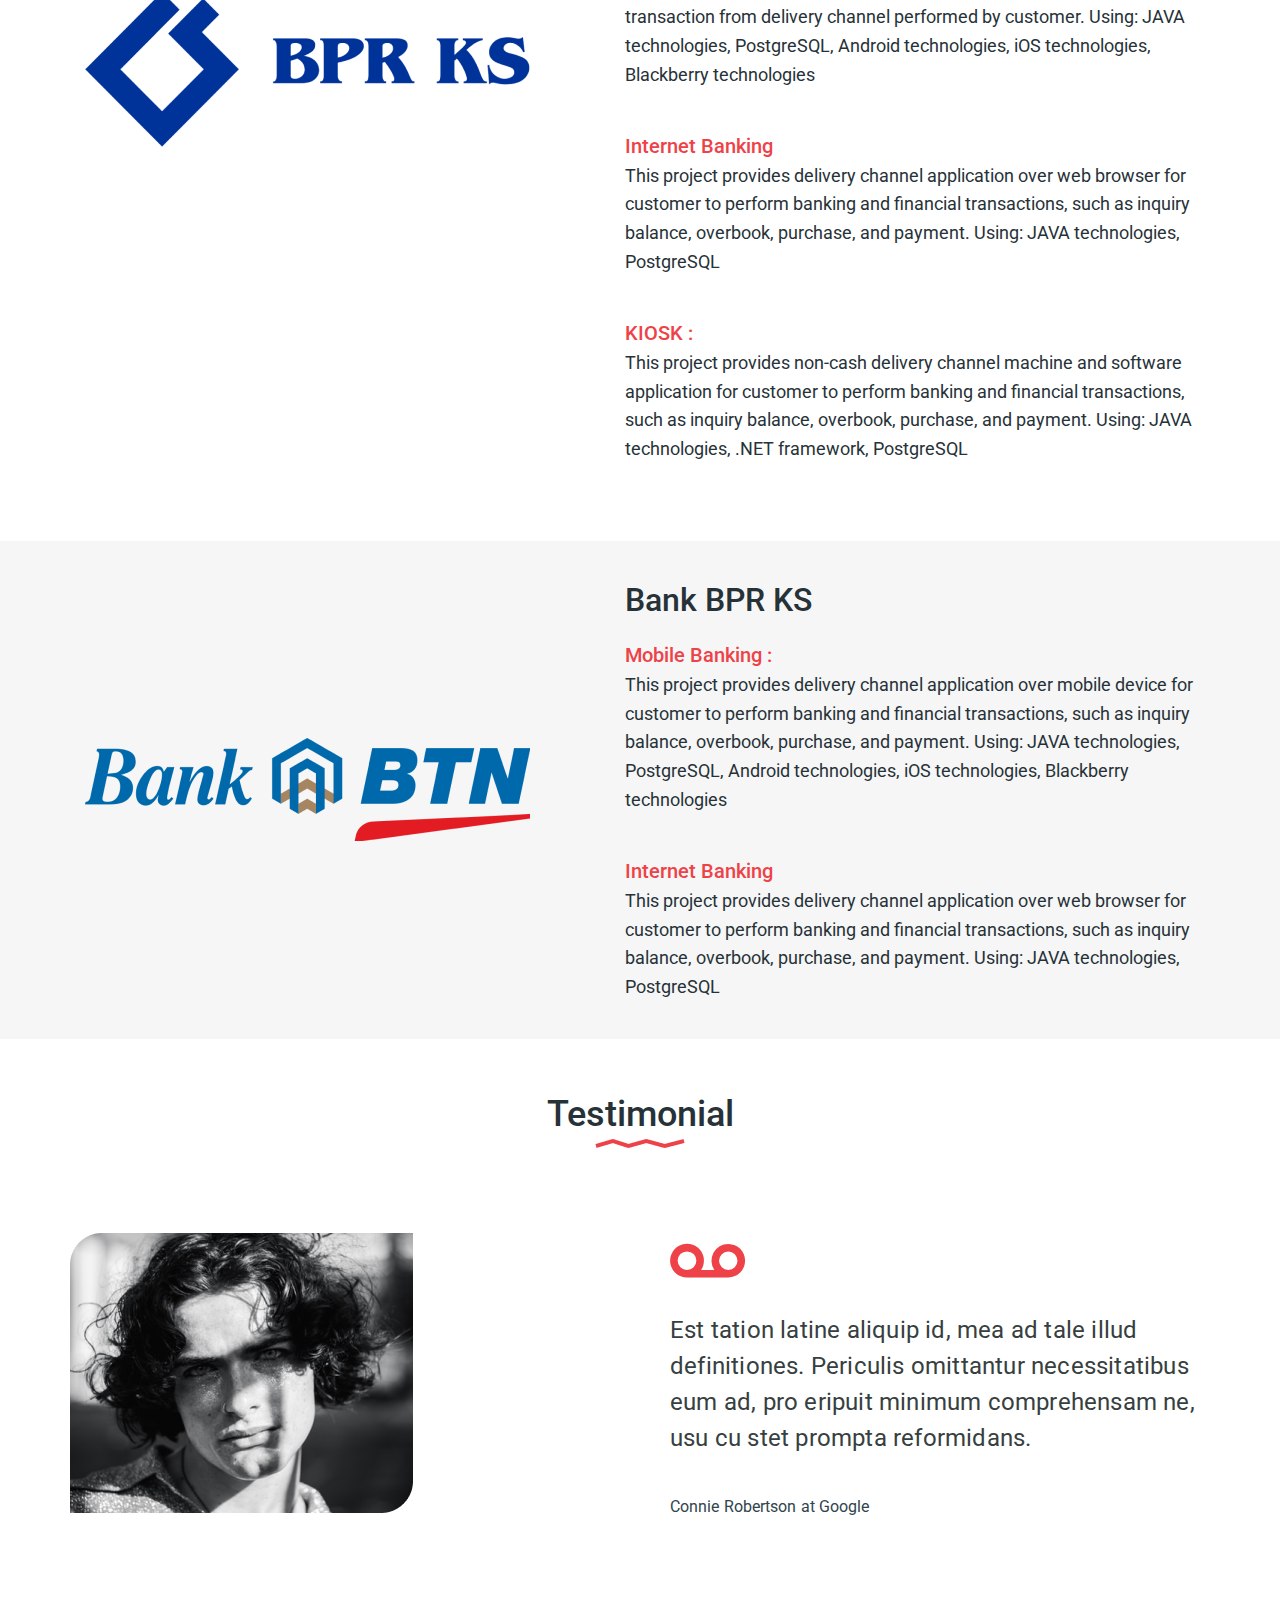
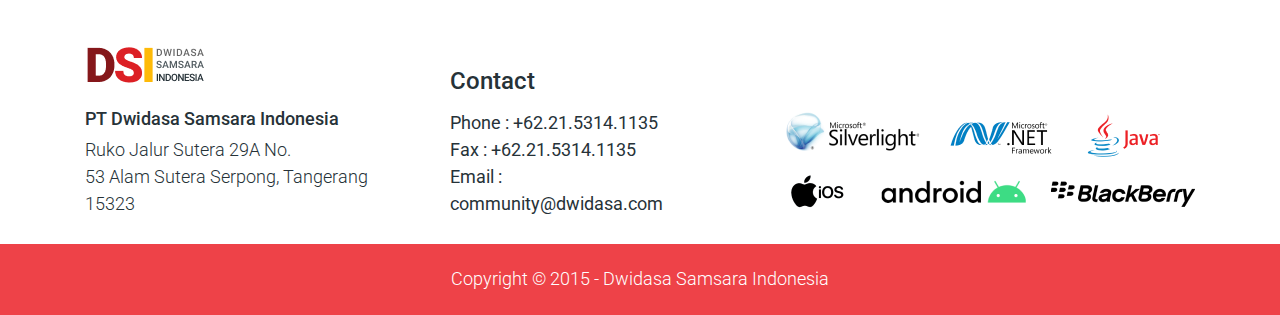
<file: Client.html>
<!DOCTYPE html>
<html lang="ru">
<head>
    <meta charset="UTF-8">
    <meta http-equiv="X-UA-Compatible" content="IE=edge">
    <meta name="viewport" content="width=device-width, initial-scale=1.0">
    <title>Client</title>
    <link rel="stylesheet" href="style.css">
    <link rel="stylesheet" href="media.css">
    <link rel="stylesheet" href="https://cdnjs.cloudflare.com/ajax/libs/font-awesome/6.0.0-beta2/css/all.min.css" integrity="sha512-YWzhKL2whUzgiheMoBFwW8CKV4qpHQAEuvilg9FAn5VJUDwKZZxkJNuGM4XkWuk94WCrrwslk8yWNGmY1EduTA==" crossorigin="anonymous" referrerpolicy="no-referrer" />
</head>
<body>
    <nav>
        <div class="container nav-content">
            <div class="nav-logo">
                <a href="index.html"><img src="img/Group 1317.png" alt=""></a>
            </div>
            <i class="fas fa-bars burger"></i>
            <div class="nav-link">
                <a href="Services.html">Services</a>
                <a href="Product.html">Product</a>
                <a href="Technology.html">Technology</a>
                <a href="About.html">About</a>
                <a href="Client.html">Client</a>
                <a href="Partner.html">Partner</a>
            </div>
            <div class="nav-icons">
                <a href=""><i class="fas fa-home"></i></a>
                <a href=""><i class="far fa-envelope"></i></a>
                <a href=""><i class="fas fa-exchange-alt"></i></a>
            </div>
            
                
            
            
        </div>
    </nav>
    <header class="client">
        <div class="client-title container">
            <h1>Taking our client in more comfortable way</h1>
            <h2>Deliver IT around  the globe</h2>
        </div>
        <img src="img/Group 1336.png" alt="">
    </header>
    <section class="bank">
        <div class="bank-title container">
            <h3>Client Line-Up</h3>
            <img src="img/Line 1.png" alt="">
        </div>
    </section>
    <section class="negara">
        <div class="negara-content container">
            <div class="negara-img">
                <img src="img/negara-1.png" alt="">
            </div>
            <div class="negara-title">
                <h2>Bank Tabungan Negara</h2>
                <h3>Project WB-Bank BTN :</h3>
                <p>Application Development Project Teller System or known as Web Applications Branch for Bank BTN.
                    Project is to replace the existing application at Bank BTN is running under the Windows platform or desktop applications into Web-based applications applications.
                </p>
                <p>Branch Web application will be implemented throughout the Bank BTN - Indonesia, about 600 BTN Office.
                </p>
                <p>Web framework: tapestry 5.3
                </p>
                <p>Back end : spring 3.1 + jpa 2
                </p>
                <p>Security: apache shiro
                </p>
                <p>Database: ibm db2 9.7</p>
            </div>
            


        </div>
    </section>
    <section class="bpr">
        <div class="bpr-content container">
            <div class="bpr-img">
                <img src="img/bpr.png" alt="">
            </div>
            <div class="bpr-title">
                <h2>Bank BPR KS</h2>
                <h3>Mobile Banking :</h3>
                <p>This project provides delivery channel application over mobile device for customer to perform banking and financial transactions, such as inquiry balance, overbook, purchase, and payment.
                    Using: JAVA technologies, PostgreSQL, Android technologies, iOS technologies, Blackberry technologies</p>
                <h3>Soft Token :</h3>
                <p>This project provides software application to generate token secure code from mobile device used to authenticate banking and financial transaction from delivery channel performed by customer.
                    Using: JAVA technologies, PostgreSQL, Android technologies, iOS technologies, Blackberry technologies</p>
                <h3>Internet Banking</h3>
                <p>This project provides delivery channel application over web browser for customer to perform banking and financial transactions, such as inquiry balance, overbook, purchase, and payment.
                    Using: JAVA technologies, PostgreSQL</p>
                <h3>KIOSK :</h3>
                <p>This project provides non-cash delivery channel machine and software application for customer to perform banking and financial transactions, such as inquiry balance, overbook, purchase, and payment.
                    Using: JAVA technologies, .NET framework, PostgreSQL</p>
            </div>
        </div>
        

    </section>
    <section class="negara">
        <div class="negara-content container">
            <div class="negara-img">
                <img src="img/negara-1.png" alt="">
            </div>
            <div class="negara-title">
                <h2>Bank BPR KS</h2>
                <h3>Mobile Banking :
                </h3>
                <p>This project provides delivery channel application over mobile device for customer to perform banking and financial transactions, such as inquiry balance, overbook, purchase, and payment.
                    Using: JAVA technologies, PostgreSQL, Android technologies, iOS technologies, Blackberry technologies
                </p>
                <h3>Internet Banking</h3>
                <p>This project provides delivery channel application over web browser for customer to perform banking and financial transactions, such as inquiry balance, overbook, purchase, and payment.
                    Using: JAVA technologies, PostgreSQL
                </p>
            </div>
            


        </div>
    </section>
    <section class="bank">
        <div class="bank-title container">
            <h3>Testimonial</h3>
            <img src="img/Line 1.png" alt="">
        </div>
    </section>
    <section class="container termo">
        <div class="termo-img">
            <img src="img/termotional.png" alt="">
        </div>
        <div class="termo-title">
            <i class="fas fa-voicemail"></i>
            <p>Est tation latine aliquip id, mea ad tale illud definitiones. Periculis omittantur necessitatibus eum ad, pro eripuit minimum comprehensam ne, usu cu stet prompta reformidans.</p>
            <p>Connie Robertson at Google</p>
        </div>

    </section>
    <footer>
        <div class="container footer-content">
            <div class="footer-logo">
                <a href=""><img src="img/Group 1317.png" alt=""></a>
                <h4>PT Dwidasa Samsara Indonesia</h4>
                <p>Ruko Jalur Sutera 29A No.</p>
                <p>53 Alam Sutera Serpong, Tangerang 15323</p>
            </div>
            <div class="footer-info">
                <h4>Contact</h4>
                <a href=""><p>Phone : +62.21.5314.1135</p></a>
                <a href=""><p>Fax : +62.21.5314.1135</p></a>
                <a href=""><p>Email : community@dwidasa.com</p></a>
                
            </div>
            <div class="footer-img">
                <a href=""><img src="img/Group 1313.png" alt=""></a>
            </div>

        </div>
        <div class="footer-link">
            <p>Copyright © 2015 - Dwidasa Samsara Indonesia</p>
        </div>
        
    </footer>
    
</body>
</html>
</file>
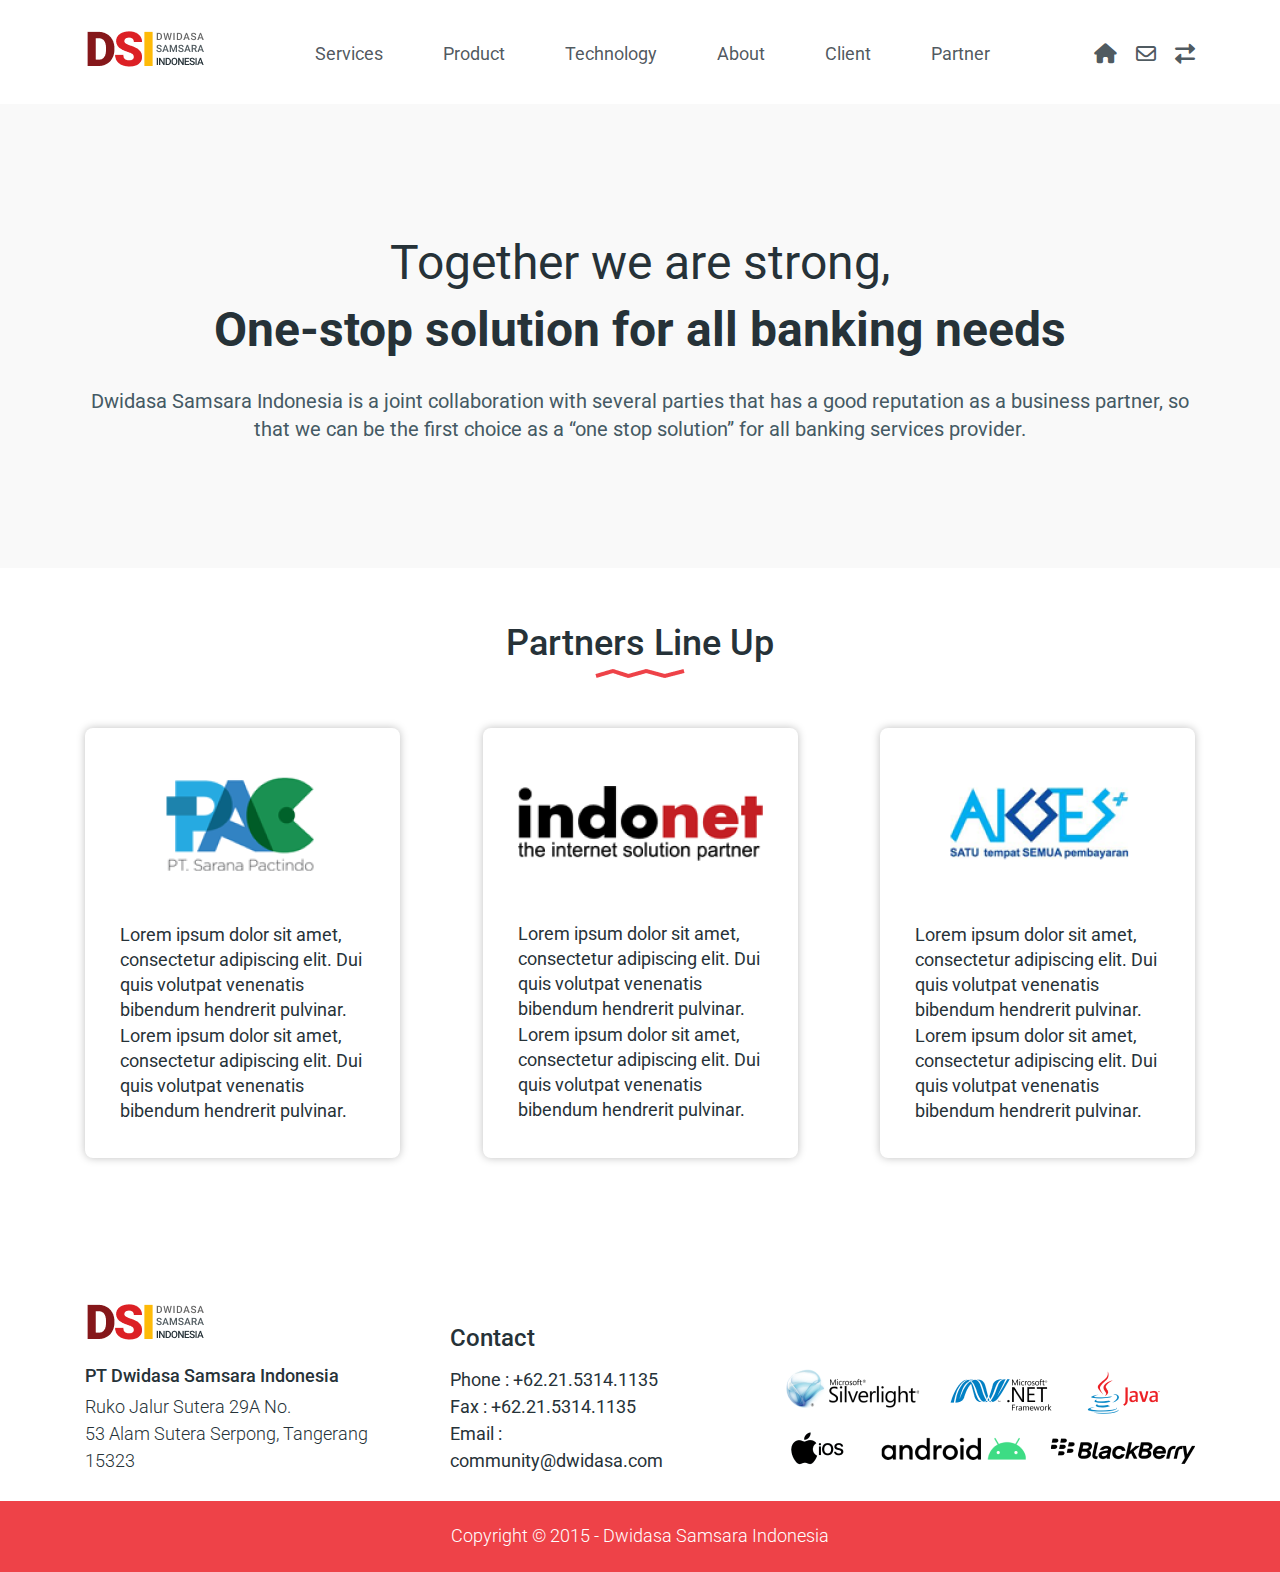
<file: Partner.html>
<!DOCTYPE html>
<html lang="ru">
<head>
    <meta charset="UTF-8">
    <meta http-equiv="X-UA-Compatible" content="IE=edge">
    <meta name="viewport" content="width=device-width, initial-scale=1.0">
    <title>Partner</title>
    <link rel="stylesheet" href="style.css">
    <link rel="stylesheet" href="media.css">
    <link rel="stylesheet" href="https://cdnjs.cloudflare.com/ajax/libs/font-awesome/6.0.0-beta2/css/all.min.css" integrity="sha512-YWzhKL2whUzgiheMoBFwW8CKV4qpHQAEuvilg9FAn5VJUDwKZZxkJNuGM4XkWuk94WCrrwslk8yWNGmY1EduTA==" crossorigin="anonymous" referrerpolicy="no-referrer" />
</head>
<body>
    <nav>
        <div class="container nav-content">
            <div class="nav-logo">
                <a href="index.html"><img src="img/Group 1317.png" alt=""></a>
            </div>
            <i class="fas fa-bars burger"></i>
            <div class="nav-link">
                <a href="Services.html">Services</a>
                <a href="Product.html">Product</a>
                <a href="Technology.html">Technology</a>
                <a href="About.html">About</a>
                <a href="Client.html">Client</a>
                <a href="Partner.html">Partner</a>
            </div>
            <div class="nav-icons">
                <a href=""><i class="fas fa-home"></i></a>
                <a href=""><i class="far fa-envelope"></i></a>
                <a href=""><i class="fas fa-exchange-alt"></i></a>
            </div>
            
                
            
            
        </div>
    </nav>
    <header class="last-web">
        <div class="last-web__content container">
            <h1>Together we are strong,</h1>
            <h2> One-stop solution for all banking needs</h2>
            <p>Dwidasa Samsara Indonesia is a joint collaboration with several parties that has a good reputation as a business partner, so that we can be the first choice as a “one stop solution” for all banking services provider.</p>
        </div>
        

    </header>
    <main>
        <section class="bank">
            <div class="bank-title container">
                <h3>Partners Line Up</h3>
                <img src="img/Line 1.png" alt="">
            </div>
        </section>
        <section class="pac-background ">
            <div class="pac container">
                <div class="pac-box">
                    <img src="img/last-1.png" alt="">
                    <p>Lorem ipsum dolor sit amet, consectetur adipiscing elit. Dui quis volutpat venenatis bibendum hendrerit pulvinar. Lorem ipsum dolor sit amet, consectetur adipiscing elit. Dui quis volutpat venenatis bibendum hendrerit pulvinar.</p>
                </div>
                <div class="pac-box">
                    <img src="img/last-2.png" alt="">
                    <p>Lorem ipsum dolor sit amet, consectetur adipiscing elit. Dui quis volutpat venenatis bibendum hendrerit pulvinar. Lorem ipsum dolor sit amet, consectetur adipiscing elit. Dui quis volutpat venenatis bibendum hendrerit pulvinar.</p>
                </div>
                <div class="pac-box">
                    <img src="img/laast-3.png" alt="">
                    <p>Lorem ipsum dolor sit amet, consectetur adipiscing elit. Dui quis volutpat venenatis bibendum hendrerit pulvinar. Lorem ipsum dolor sit amet, consectetur adipiscing elit. Dui quis volutpat venenatis bibendum hendrerit pulvinar.</p>
                </div>

            </div>
            

        </section>
    </main>
    <footer>
        <div class="container footer-content">
            <div class="footer-logo">
                <a href=""><img src="img/Group 1317.png" alt=""></a>
                <h4>PT Dwidasa Samsara Indonesia</h4>
                <p>Ruko Jalur Sutera 29A No.</p>
                <p>53 Alam Sutera Serpong, Tangerang 15323</p>
            </div>
            <div class="footer-info">
                <h4>Contact</h4>
                <a href=""><p>Phone : +62.21.5314.1135</p></a>
                <a href=""><p>Fax : +62.21.5314.1135</p></a>
                <a href=""><p>Email : community@dwidasa.com</p></a>
                
            </div>
            <div class="footer-img">
                <a href=""><img src="img/Group 1313.png" alt=""></a>
            </div>

        </div>
        <div class="footer-link">
            <p>Copyright © 2015 - Dwidasa Samsara Indonesia</p>
        </div>
        
    </footer>
    
</body>
</html>
</file>
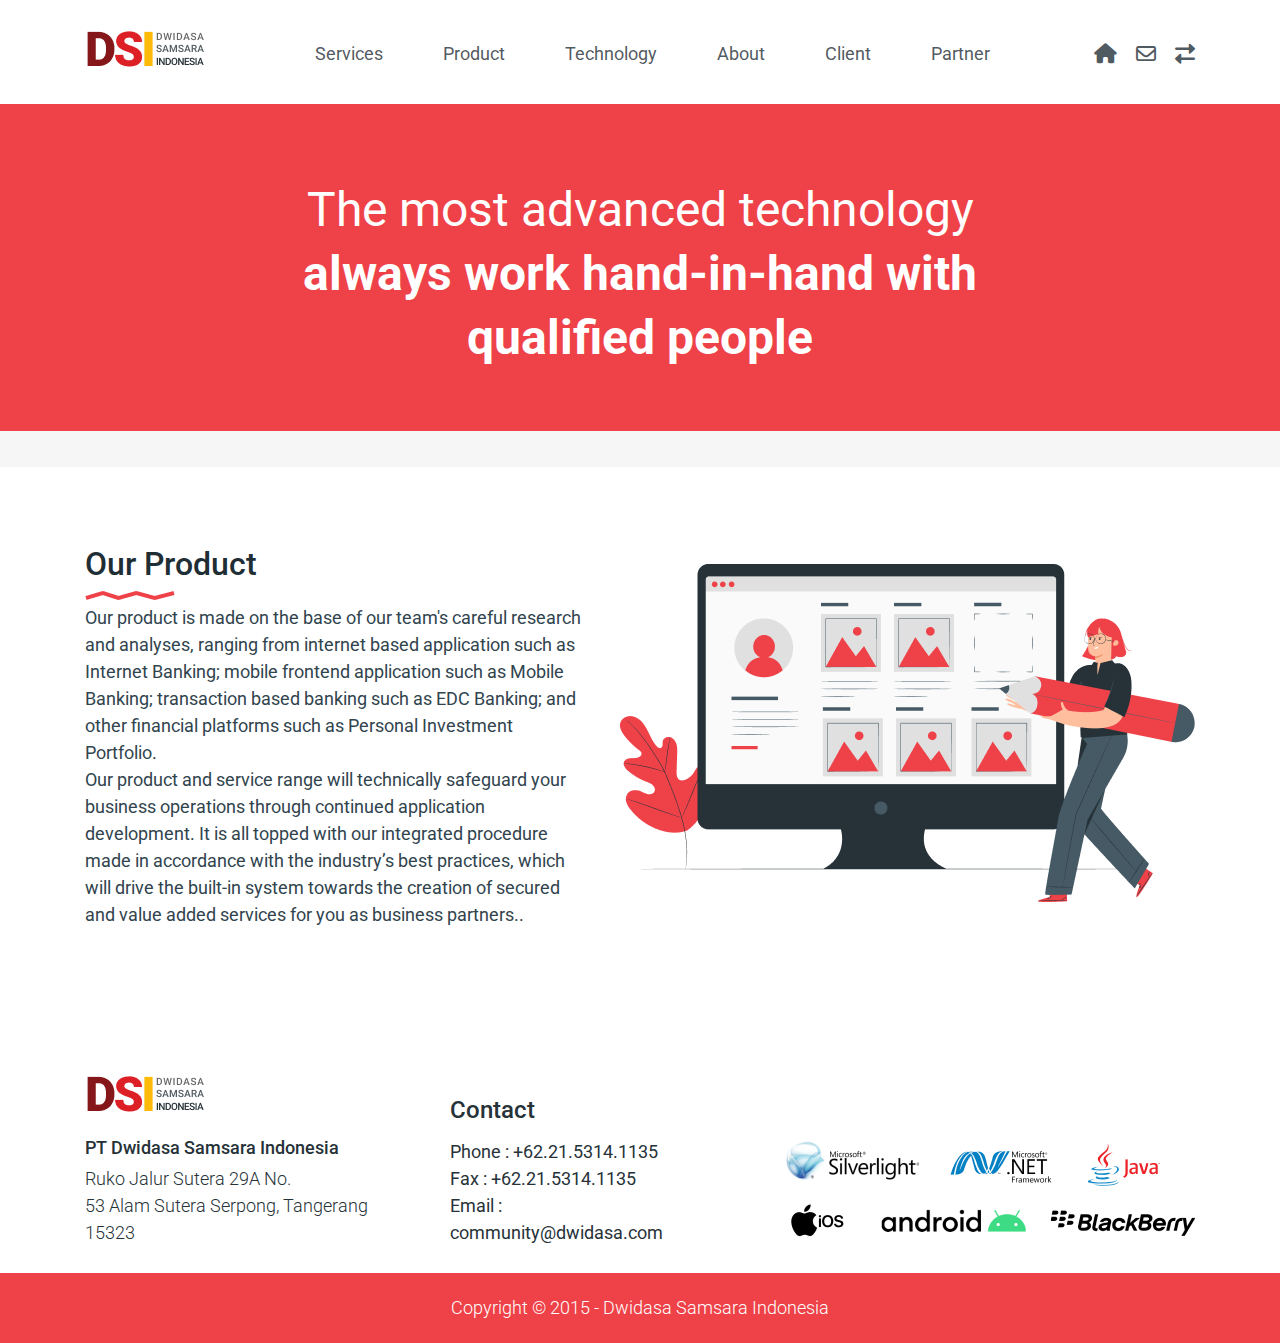
<file: Product.html>
<!DOCTYPE html>
<html lang="ru">
<head>
    <meta charset="UTF-8">
    <meta http-equiv="X-UA-Compatible" content="IE=edge">
    <meta name="viewport" content="width=device-width, initial-scale=1.0">
    <title>Product</title>
    <link rel="stylesheet" href="style.css">
    <link rel="stylesheet" href="media.css">
    <link rel="stylesheet" href="https://cdnjs.cloudflare.com/ajax/libs/font-awesome/6.0.0-beta2/css/all.min.css" integrity="sha512-YWzhKL2whUzgiheMoBFwW8CKV4qpHQAEuvilg9FAn5VJUDwKZZxkJNuGM4XkWuk94WCrrwslk8yWNGmY1EduTA==" crossorigin="anonymous" referrerpolicy="no-referrer" />
</head>
<body>
    <nav>
        <div class="container nav-content">
            <div class="nav-logo">
                <a href="index.html"><img src="img/Group 1317.png" alt=""></a>
            </div>
            <i class="fas fa-bars burger"></i>
            <div class="nav-link">
                <a href="Services.html">Services</a>
                <a href="Product.html">Product</a>
                <a href="Technology.html">Technology</a>
                <a href="About.html">About</a>
                <a href="Client.html">Client</a>
                <a href="Partner.html">Partner</a>
            </div>
            <div class="nav-icons">
                <a href=""><i class="fas fa-home"></i></a>
                <a href=""><i class="far fa-envelope"></i></a>
                <a href=""><i class="fas fa-exchange-alt"></i></a>
            </div>
            
                
            
            
        </div>
    </nav>
    <header class="people-background">
        <div class="people container">
            <h1>The most advanced technology</h1>
            <h2>always work hand-in-hand with qualified people</h2>
        </div>
        
    </header>
    <section class="third-page_background">


    </section>
    <section>
        <section class="service container">
            <div class="service-txt">
                <h3>Our Product</h3>
                <img src="img/Line 1.png" alt="">
                <p>Our product is made on the base of our team's careful research and analyses, ranging from internet based application such as Internet Banking; mobile frontend application such as Mobile Banking; transaction based banking such as EDC Banking; and other financial platforms such as Personal Investment Portfolio.
                </p>
                <p>
                    Our product and service range will technically safeguard your business operations through continued application development. It is all topped with our integrated procedure made in accordance with the industry’s best practices, which will drive the built-in system towards the creation of secured and value added services for you as business partners..
                </p>
            </div>
            <div class="service-img">
                <img src="img/3-pAGE.png" alt="">  
            </div>
            
                   
        </section>
    </section>
    <footer>
        <div class="container footer-content">
            <div class="footer-logo">
                <a href=""><img src="img/Group 1317.png" alt=""></a>
                <h4>PT Dwidasa Samsara Indonesia</h4>
                <p>Ruko Jalur Sutera 29A No.</p>
                <p>53 Alam Sutera Serpong, Tangerang 15323</p>
            </div>
            <div class="footer-info">
                <h4>Contact</h4>
                <a href=""><p>Phone : +62.21.5314.1135</p></a>
                <a href=""><p>Fax : +62.21.5314.1135</p></a>
                <a href=""><p>Email : community@dwidasa.com</p></a>
                
            </div>
            <div class="footer-img">
                <a href=""><img src="img/Group 1313.png" alt=""></a>
            </div>

        </div>
        <div class="footer-link">
            <p>Copyright © 2015 - Dwidasa Samsara Indonesia</p>
        </div>
        
    </footer>
</body>
</html>
</file>
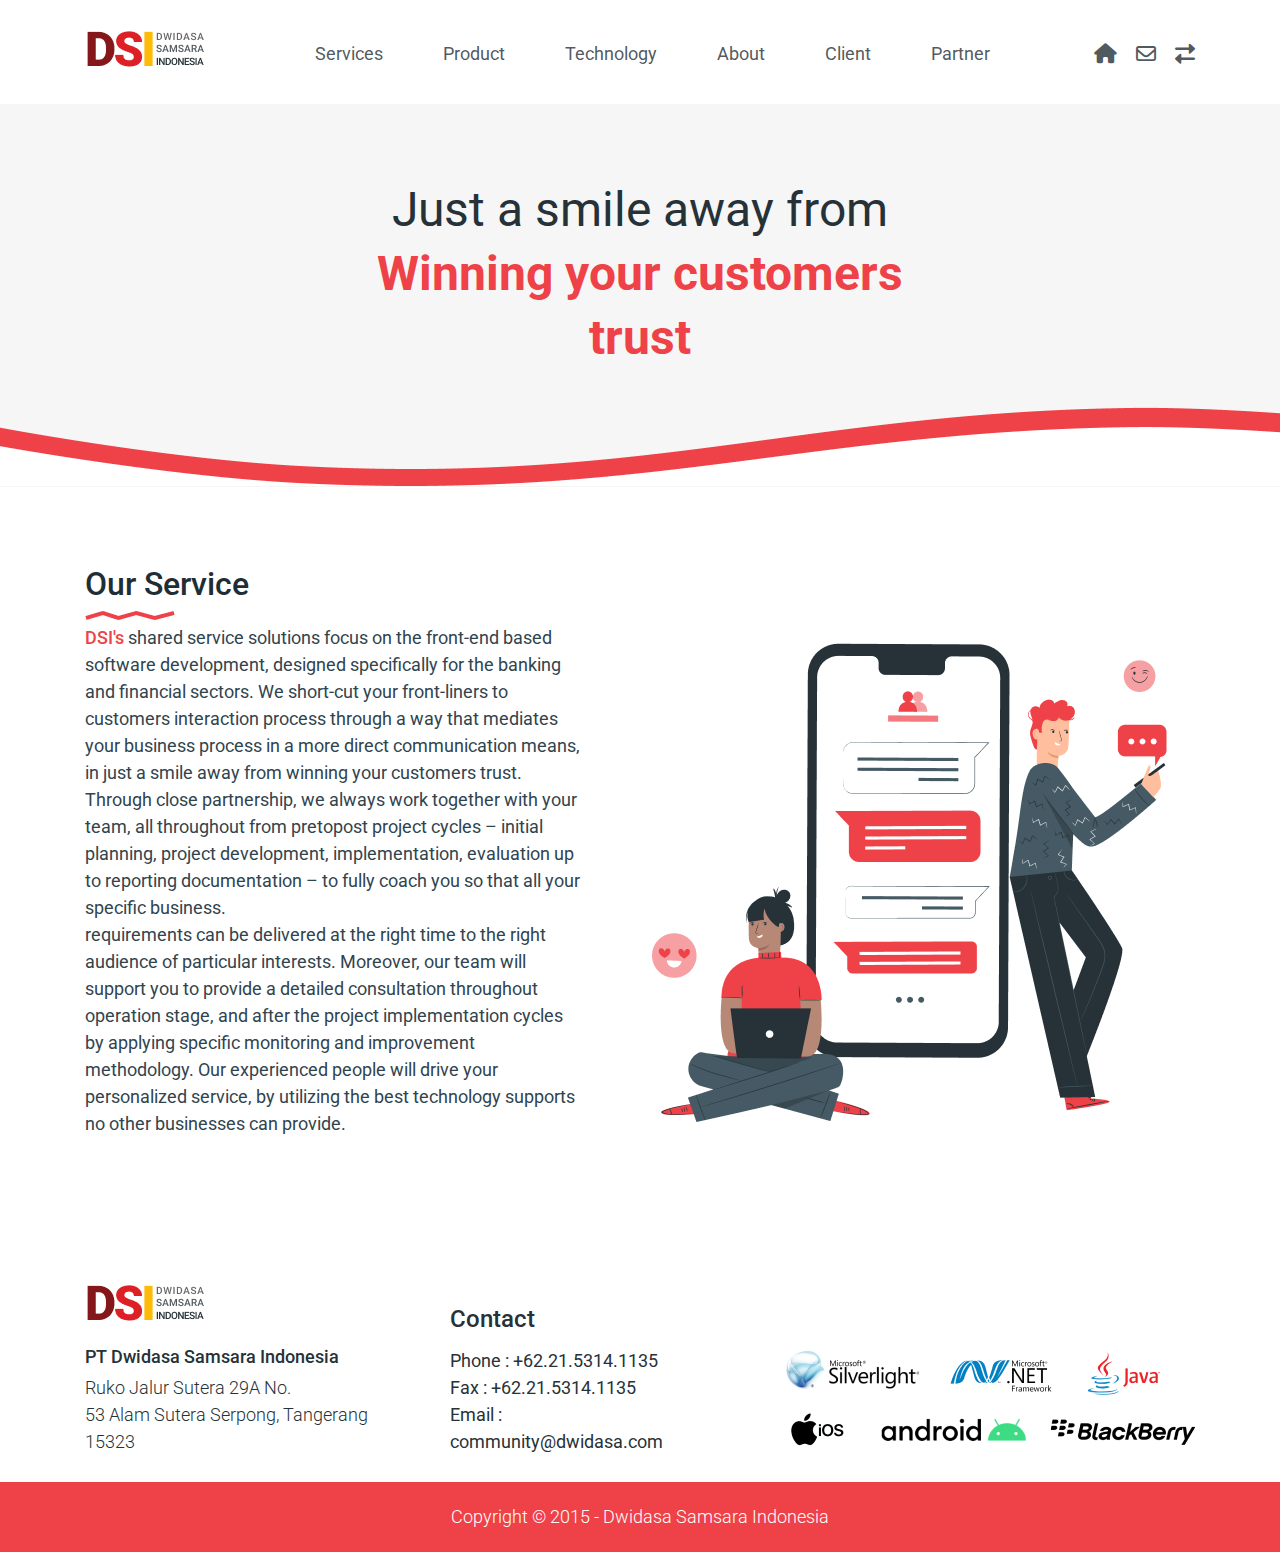
<file: Services.html>
<!DOCTYPE html>
<html lang="ru">
<head>
    <meta charset="UTF-8">
    <meta http-equiv="X-UA-Compatible" content="IE=edge">
    <meta name="viewport" content="width=device-width, initial-scale=1.0">
    <title>Services</title>
    <link rel="stylesheet" href="style.css">
    <link rel="stylesheet" href="media.css">
    <link rel="stylesheet" href="https://cdnjs.cloudflare.com/ajax/libs/font-awesome/6.0.0-beta2/css/all.min.css" integrity="sha512-YWzhKL2whUzgiheMoBFwW8CKV4qpHQAEuvilg9FAn5VJUDwKZZxkJNuGM4XkWuk94WCrrwslk8yWNGmY1EduTA==" crossorigin="anonymous" referrerpolicy="no-referrer" />
</head>
</head>
<body>
    <nav>
        <div class="container nav-content">
            <div class="nav-logo">
                <a href="index.html"><img src="img/Group 1317.png" alt=""></a>
            </div>
            <i class="fas fa-bars burger"></i>
            <div class="nav-link">
                <a href="Services.html">Services</a>
                <a href="Product.html">Product</a>
                <a href="Technology.html">Technology</a>
                <a href="About.html">About</a>
                <a href="Client.html">Client</a>
                <a href="Partner.html">Partner</a>
            </div>
            <div class="nav-icons">
                <a href=""><i class="fas fa-home"></i></a>
                <a href=""><i class="far fa-envelope"></i></a>
                <a href=""><i class="fas fa-exchange-alt"></i></a>
            </div>
            
                
            
            
        </div>
    </nav>
    <header class="just-background">
        <div class="just container">
            <h1>Just a smile away from</h1>
            <h1>Winning your customers trust</h1>
        </div>
    </header>
    <main>
        <section class="service container">
            <div class="service-txt">
                <h3>Our Service</h3>
                <img src="img/Line 1.png" alt="">
                <p><span>DSI's</span> shared service solutions focus on the front-end based software development, designed specifically for the banking and financial sectors. We short-cut your front-liners to customers interaction process through a way that mediates your business process in a more direct communication means, in just a smile away from winning your customers trust.</p>
                <p>
                    Through close partnership, we always work together with your team, all throughout from pretopost project cycles – initial planning, project development, implementation, evaluation up to reporting documentation – to fully coach you so that all your specific business.
                </p>
                <p>
                    requirements can be delivered at the right time to the right audience of particular interests. Moreover, our team will support you to provide a detailed consultation throughout operation stage, and after the project implementation cycles by applying specific monitoring and improvement methodology. Our experienced people will drive your personalized service, by utilizing the best technology supports no other businesses can provide.
                </p>
            </div>
            <div class="service-img">
                <img src="img/just.png" alt="">  
            </div>
            
                   
        </section>
    </main>
    <footer>
        <div class="container footer-content">
            <div class="footer-logo">
                <a href=""><img src="img/Group 1317.png" alt=""></a>
                <h4>PT Dwidasa Samsara Indonesia</h4>
                <p>Ruko Jalur Sutera 29A No.</p>
                <p>53 Alam Sutera Serpong, Tangerang 15323</p>
            </div>
            <div class="footer-info">
                <h4>Contact</h4>
                <a href=""><p>Phone : +62.21.5314.1135</p></a>
                <a href=""><p>Fax : +62.21.5314.1135</p></a>
                <a href=""><p>Email : community@dwidasa.com</p></a>
                
            </div>
            <div class="footer-img">
                <a href=""><img src="img/Group 1313.png" alt=""></a>
            </div>

        </div>
        <div class="footer-link">
            <p>Copyright © 2015 - Dwidasa Samsara Indonesia</p>
        </div>
        
    </footer>
</body>
</html>
</file>
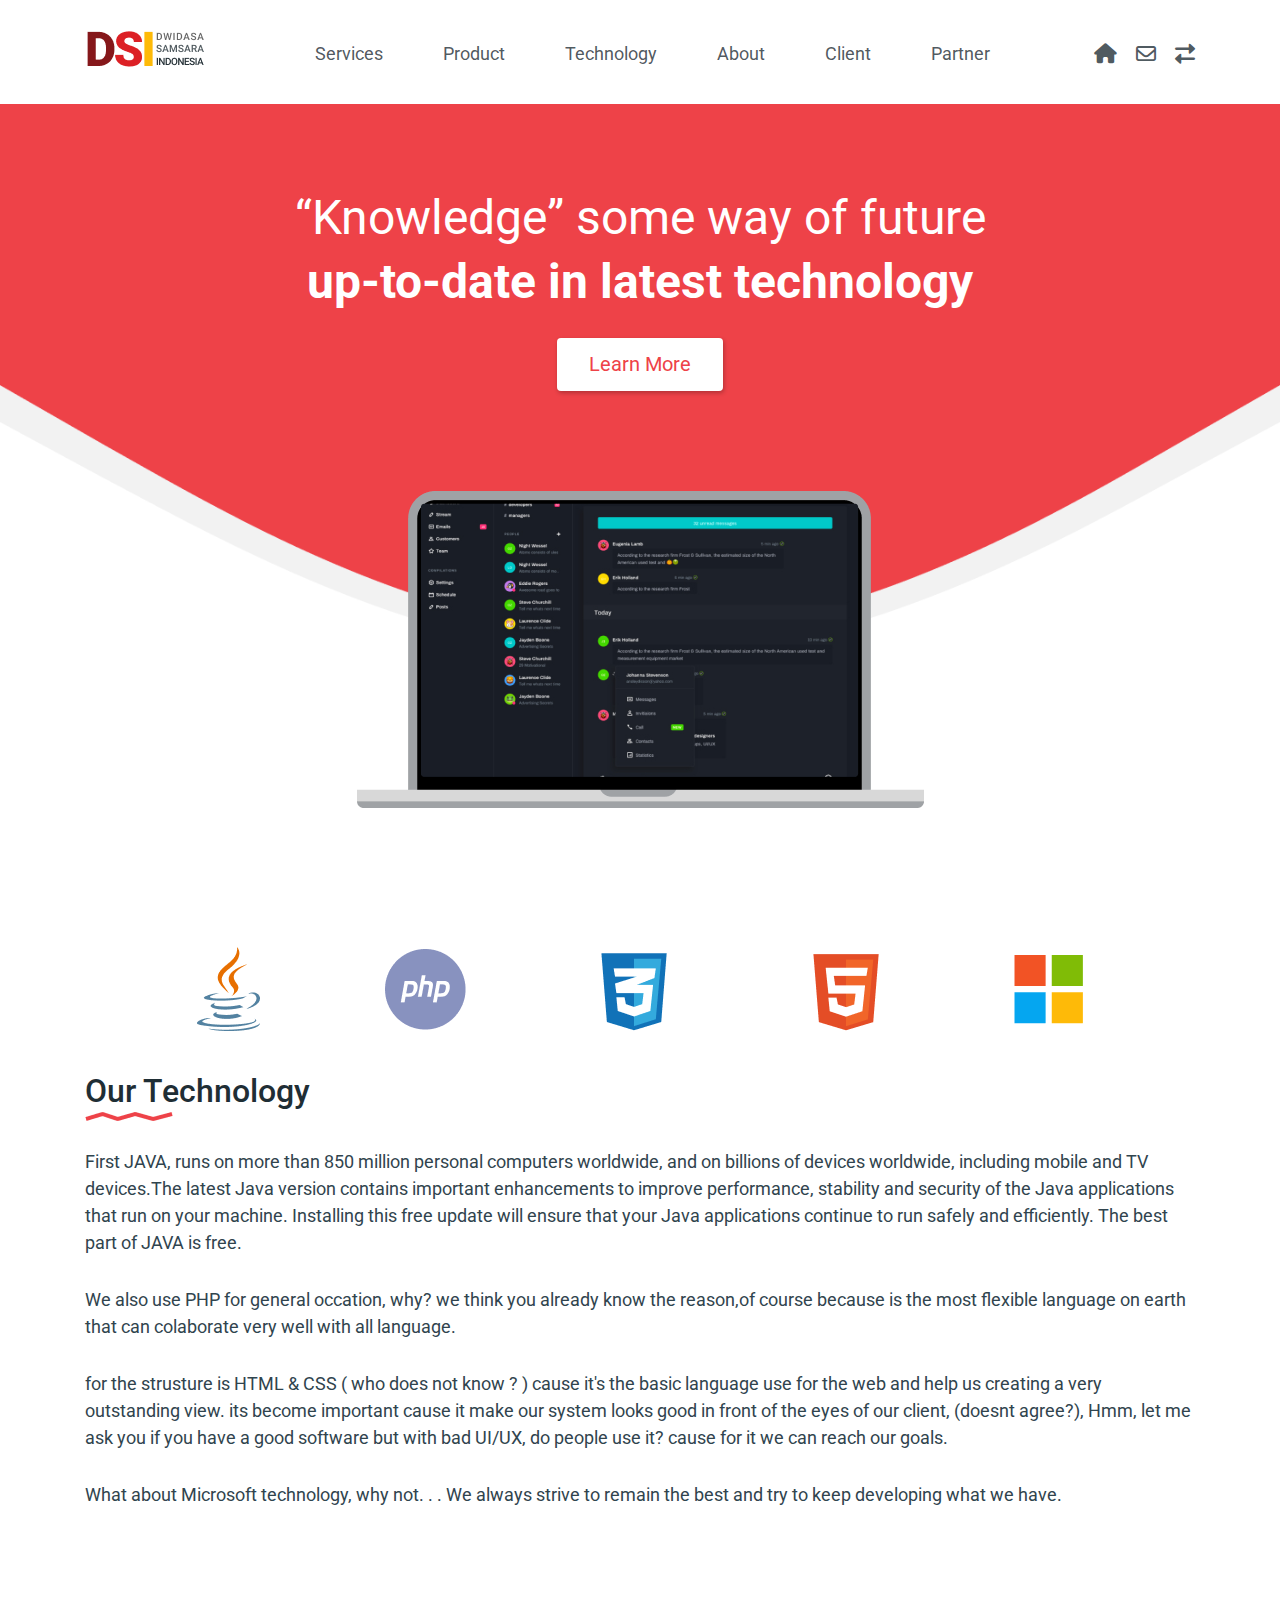
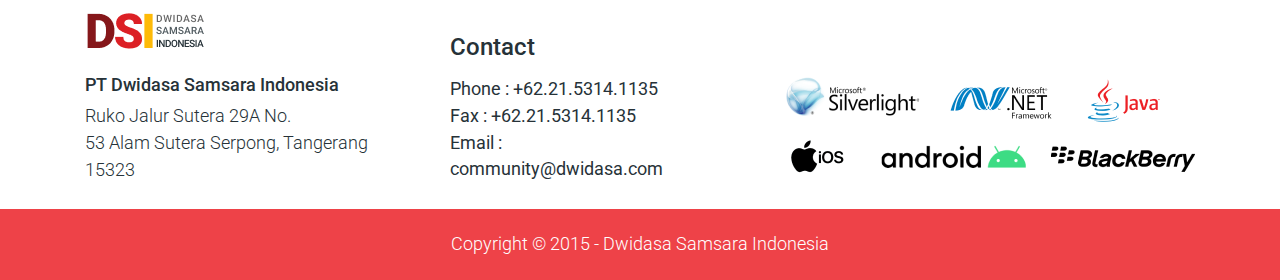
<file: Technology.html>
<!DOCTYPE html>
<html lang="ru">
<head>
    <meta charset="UTF-8">
    <meta http-equiv="X-UA-Compatible" content="IE=edge">
    <meta name="viewport" content="width=device-width, initial-scale=1.0">
    <title>Technology</title>
    <link rel="stylesheet" href="style.css">
    <link rel="stylesheet" href="media.css">
    <link rel="stylesheet" href="https://cdnjs.cloudflare.com/ajax/libs/font-awesome/6.0.0-beta2/css/all.min.css" integrity="sha512-YWzhKL2whUzgiheMoBFwW8CKV4qpHQAEuvilg9FAn5VJUDwKZZxkJNuGM4XkWuk94WCrrwslk8yWNGmY1EduTA==" crossorigin="anonymous" referrerpolicy="no-referrer" />
</head>
<body>
    <nav>
        <nav>
            <div class="container nav-content">
                <div class="nav-logo">
                    <a href="index.html"><img src="img/Group 1317.png" alt=""></a>
                </div>
                <i class="fas fa-bars burger"></i>
                <div class="nav-link">
                    <a href="Services.html">Services</a>
                    <a href="Product.html">Product</a>
                    <a href="Technology.html">Technology</a>
                    <a href="About.html">About</a>
                    <a href="Client.html">Client</a>
                    <a href="Partner.html">Partner</a>
                </div>
                <div class="nav-icons">
                    <a href=""><i class="fas fa-home"></i></a>
                    <a href=""><i class="far fa-envelope"></i></a>
                    <a href=""><i class="fas fa-exchange-alt"></i></a>
                </div>
                
                    
                
                
            </div>
        </nav>
    </nav>
    <header class="macbook-backround">
        <div class="macbook-content container">
            <h1>“Knowledge” some way of future</h1>
            <h2>up-to-date in latest technology</h2>
            <a href="">Learn More</a>
            <img src="img/@ Macbook Pro.png" alt="">
            <img src="img/4page-lodo.png" alt="">
        </div>
    </header>
    <main>
        <section class="java">
            <div class="java-txt container">
                <h3>Our Technology</h3>
                <img src="img/Line 1.png" alt="">
                <p>First JAVA, runs on more than 850 million personal computers worldwide, and on billions of devices worldwide, including mobile and TV devices.The latest Java version contains important enhancements to improve performance, stability and security of the Java applications that run on your machine. Installing this free update will ensure that your Java applications continue to run safely and efficiently. The best part of JAVA is free.

                </p>
                <p>
                    We also use PHP for general occation, why? we think you already know the reason,of course because is the most flexible language on earth that can colaborate very well with all language.
                </p>
                <p>
                    for the strusture is HTML & CSS ( who does not know ? ) cause it's the basic language use for the web and help us creating a very outstanding view. its become important cause it make our system looks good in front of the eyes of our client, (doesnt agree?), Hmm, let me ask you if you have a good software but with bad UI/UX, do people use it? cause for it we can reach our goals.

                </p>
                <p>
                    What about Microsoft technology, why not. . . We always strive to remain the best and try to keep developing what we have.
                </p>
            </div>
        </section>
    </main>
    <footer>
        <div class="container footer-content">
            <div class="footer-logo">
                <a href=""><img src="img/Group 1317.png" alt=""></a>
                <h4>PT Dwidasa Samsara Indonesia</h4>
                <p>Ruko Jalur Sutera 29A No.</p>
                <p>53 Alam Sutera Serpong, Tangerang 15323</p>
            </div>
            <div class="footer-info">
                <h4>Contact</h4>
                <a href=""><p>Phone : +62.21.5314.1135</p></a>
                <a href=""><p>Fax : +62.21.5314.1135</p></a>
                <a href=""><p>Email : community@dwidasa.com</p></a>
                
            </div>
            <div class="footer-img">
                <a href=""><img src="img/Group 1313.png" alt=""></a>
            </div>

        </div>
        <div class="footer-link">
            <p>Copyright © 2015 - Dwidasa Samsara Indonesia</p>
        </div>
        
    </footer>
    
    
</body>
</html>
</file>
<file: media.css>
@media (max-width:1140px) {
    .nav-link{
        display: flex;
        flex-direction: column;
        position: fixed;
        top: 0;
        left: 0;
        background: rgba(255, 255, 255, 0.746);
        width: 100%;
        height: 100vh;
        z-index: 10;
        align-items: center;
        justify-content: center;
        gap: 50px;
        transform: translateX(100%);
        transition: 500ms;

    }
    .burger:hover ~ .nav-link{
        transform: translateX(0);
    }
    .burger:hover ~ .nav-icons{
        transform: translateX(0);
    }
    .burger{
        display: block;
        color: #1f2e35;
        padding-top: 20px;
        font-size: 60px;
        position: fixed;
        right: 3%;
        z-index: 100;
        opacity: 1;
    }
    .nav-icons{
        z-index: 10;
        align-items: center;
        justify-content: center;
        gap: 50px;
        display: flex;
        position: fixed;
        top: 80%;
        left: 34%;
        transform: translateX(400%);
        transition: 500ms;
    }
    .header-content{
        flex-wrap: wrap;
        align-items: center;
        justify-content: center;
        gap: 30px; 
        flex: 1;  
    }
    .header-img{
        order: 1;
    }
    .header-title{
        order: 2;
        align-items: center;
        justify-content: center;
        display: flex;
        flex-direction: column;
    }
    .nav-content__link i{
        display: block;
        color: #1F2E35;
        padding-top: 20px;
        font-size: 60px;
    }
    .nav-content__link i ~ .nav-link:hover{
        opacity: 1;
    }
    .just h1{
        text-align: center;
        font-size: 36px;
        width: 361px;
        align-items: center;
    }
    .just h1:nth-child(2){
        text-align: center;
        font-size: 36px;
        width: 361px;
    }
    .just-background{
        background-repeat: no-repeat;

    }
    .service{
        flex-wrap: wrap;
        align-items: center;
        justify-content: center;
        gap: 30px; 
        flex: 1;  
    }
    .service img{
        order: 2;
    }
    .service p{
        order: 1;
        align-items: center;
        justify-content: center;
        display: flex;
        flex-direction: column;
    }
}
@media (max-width:960px){
    .header-title h1{
        text-align: center;
    }
    .header-title p{
        text-align: center;
    }
    .samsara-content{
        flex-wrap: wrap;
        align-items: center;
        justify-content: center;
    }
    .samsara-title{
        text-align: center;
        padding-left: 0;
    }
    .product-content{
        display: flex;
        flex-direction: column;
        
        justify-content: center;
        align-items: center;
    }
    .our{
        align-items: center;
        justify-content: center;
    }
    .our p{
        max-width: 100%;
        text-align: center;
    }
    .footer-content{
        display: flex;
        flex-direction: column;
        align-items: center;
        justify-content: center;
    }
    .footer-logo{
        margin-left: 70px;

        margin-right: 0;
    }
    .footer-info{
        
        padding-bottom: 32px;
    }
    .footer-img{
        padding-left: 0;
    }
}
@media (max-width:760px){
    .header-title h1{
        font-size: 34px;
    }
    .header-title h2{
        font-size: 34px;
    }
    .header-img{
        object-fit: cover;
        width: 350px;
        height: 237px;
    }
    .samsara-img{
        width: 350px;
        height: 340px;
        object-fit: cover;
        display: flex;
    }
    .footer-img a{
        width: 350px;
        height: 87px;
        object-fit: cover;
        display: flex;
        padding-left: 0;
    }


}
@media (max-width:360px){
    .header-title h1{
        font-size: 34px;
    }
    .header-title h2{
        font-size: 34px;
    }
    .header-img{
        object-fit: cover;
        width: 300px;
        height: 180px;
    }
    .samsara-img{
        width: 300px;
        height: 200px;
        object-fit: cover;
        display: flex;
    }
    .footer-img img{
        width: 300px;
        height: 87px;
        object-fit: cover;
        display: flex;


    }


}
</file>
<file: style.css>
@import url('https://fonts.googleapis.com/css2?family=Roboto:ital,wght@0,400;0,500;0,700;0,900;1,300&display=swap');
@import url(https://cdnjs.cloudflare.com/ajax/libs/font-awesome/6.0.0-beta3/css/all.min.css);
*{
    padding: 0;
    margin: 0;
    box-sizing: border-box;
    text-decoration: none;
    list-style: none;
    font-family: Roboto;
    font-weight: 400;
}

.container{
    max-width: 1140px;
    margin: 0 auto;
    display: flex;
    padding: 0 15px;
}
nav{
    background: #FFFFFF;
    box-shadow: 0px 1px 4px rgba(0, 0, 0, 0.25);
}
.nav-content{
    justify-content: space-between;
}
.nav-logo img{
    margin-top: 22px;
    margin-bottom: 22px;
}
.nav-link a{
    font-family: Roboto;
    font-size: 18px;
    line-height: 21px;
    color: rgba(31, 46, 53, 0.8);
    padding: 0px 30px;
    transition: 500ms;
}
.nav-link a:hover{
    color: #EE4248;
}
.nav-link{
    display: flex;
    align-items: flex-end;
    margin-bottom: 40px;
    padding: 0px 50px;
}
.nav-icons{
    margin-top: 42px;
}
.nav-icons a{
    color: rgba(31, 46, 53, 0.8);
    padding-left: 15px;
    font-size: 20px;
}
.nav-content__link i{
    display: none;
}
.burger{
    opacity: 0;
}
.header-content{
    display: flex;
    padding-top: 117px;
    padding-bottom: 160px;
}
.header-title h1{
   font-family: Roboto;
   font-weight: 700;
   font-size: 48px;
   line-height: 133.69%;
   color: #1F2E35;
}
.header-title h2{
    font-family: Roboto;
    font-weight: 700;
    font-size: 48px;
    line-height: 133.69%;
    color: #EE4248;
}
.header-title p{
    padding-top: 24px;
    padding-bottom: 34px;
    font-family: Roboto;
    font-size: 20px;
    line-height: 29px;
    color: #30444E;
}
.header-title a{
    background: #EE4248;
    box-shadow: 1px 2px 4px rgba(0, 0, 0, 0.25);
    border-radius: 4px;
    padding: 12px 32px;
    font-size: 20px;
    line-height: 29px; 
    color: #FFFFFF;
}
.header-img{
    display: flex;
    
}
.samsara{
    background: #F7F7F7;
    margin-bottom: 96px;
}
.samsara-content{
    display: flex;
    padding-bottom: 63px;
}
.samsara-title{
    padding-top: 57px;
    padding-left: 82px;
    
}
.samsara-title h2{
    font-family: Roboto;
    font-weight: 500;
    font-size: 32px;
    line-height: 133.69%;
    color: #1F2E35
}
.samsara-title__red{
    color: #EE4248;
    font-family: Roboto;
    font-weight: 500;
    font-size: 32px;
    line-height: 133.69%;
    margin-bottom: 24px;
}
.samsara-title p{
    font-family: Roboto;
    font-size: 18px;
    line-height: 150%;
    color: #30444E;
    padding-bottom: 50px;
}
.product-content{
    display: flex;
    justify-content: space-between;
    margin-bottom: 87px;
}
.product{
    display: flex;
    flex-direction: column;
    
}
.product h2{
    font-family: Roboto;
    font-weight: 500;
    font-size: 32px;
    line-height: 133.69%;
    color: #1F2E35;
    display: flex;
    justify-content: center;
}
.our{
    display: flex;
    flex-direction: column;
    padding: 24px;
    align-items: flex-start;
}
.our img{
    max-width: 100px;
}
.our h3{
    font-family: Roboto;
    font-weight: 500;
    font-size: 28px;
    line-height: 38px;
    color: #1F2E35;
    display: flex;
    justify-content: center;
    padding: 15px 0;
}
.our p{
    font-family: Roboto;
    font-size: 18px;
    line-height: 150%;
    color: #30444E;
    max-width: 319px;
}
.our a{
    background: #EE4248;
    box-shadow: 1px 2px 4px rgba(0, 0, 0, 0.25);
    border-radius: 4px;
    padding: 8px 16px;
    font-size: 18px;
    line-height: 29px; 
    color: #FFFFFF;
    margin-top: 23px;
}
.footer-logo img{
    margin: 28px 0 10px 0;
}
.footer-logo h4{
    font-family: Roboto;
    font-style: normal;
    font-weight: 500;
    font-size: 18px;
    line-height: 21px;
    color: #263238;
    margin-bottom: 8px;
}
.footer-content{
    display: flex;
}
.footer-logo p{
    font-family: Roboto;
    font-style: normal;
    font-weight: 300;
    font-size: 18px;
    line-height: 149.19%;  
    color: #263238;  
}
.footer-logo{
    margin-right: 47px;
}
.footer-info h4{
    font-family: Roboto;
    font-style: normal;
    font-weight: 500;
    font-size: 24px;
    line-height: 28px; 
    color: #263238;
    padding-bottom: 15px;
    padding-top: 57px;
}
.footer-info a{
    font-family: Roboto;
    font-style: normal;
    font-weight: 300;
    font-size: 18px;
    line-height: 149.19%;  
    color: #263238;   
}
.footer-link p{
    font-family: Roboto;
    font-style: normal;
    font-weight: 300;
    font-size: 18px;
    line-height: 149.19%;  
    color: #ffffff;  
    text-align: center;
    padding: 22px;
    margin-top: 26px; 
}
.footer-link{
    background: #EE4248;    
}
.footer-img{
    display: flex;
    align-items: flex-end;
    padding-left: 75px;
}
.just h1{
    font-family: Roboto;
    font-style: normal;
    font-weight: normal;
    font-size: 48px;
    line-height: 133.69%;   
    text-align: center;   
    color: #263238; 
    justify-content: center;
     
}
.just h1:nth-child(2){
    font-family: Roboto;
    font-style: normal;
    font-weight: bold;
    font-size: 48px;
    line-height: 133.69%;    
    text-align: center;   
    color: #EE4248; 
    width: 545px;

 
}
.just{
    display: flex;
    flex-direction: column;
    justify-content: center;
    align-items: center;
    padding: 74px;
}
.just-background{
    background: url(img/Group\ 1331.png);
    padding-bottom: 43px;
}
.service{
    display: flex;
    align-items: center;
    justify-content: space-between;
    padding-top: 76px;
    padding-bottom: 111px;
}
.service h3{
    font-family: Roboto;
    font-style: normal;
    font-weight: 500;
    font-size: 32px;
    line-height: 133.69%;   
    color: #1F2E35;    
}
.service p{
    font-family: Roboto;
    font-style: normal;
    font-weight: normal;
    font-size: 18px;
    line-height: 150%;      
    color: #30444E;
    width: 500px;    
}
.service span{
    font-family: Roboto;
    font-style: normal;
    font-weight: 500;
    font-size: 18px;
    line-height: 150%;  
    color: #EE4248;    
}
.people h1{
    font-family: Roboto;
    font-style: normal;
    font-weight: normal;
    font-size: 48px;
    line-height: 133.69%;
    text-align: center;
    color: #FFFFFF;
}
.people-background {
    background: #EE4248;
    padding: 74px 0 61px 0 ;
}
.people h2{
    width: 745px;
    font-family: Roboto;
    font-style: normal;
    font-weight: bold;
    font-size: 48px;
    line-height: 133.69%;  
    text-align: center;
    color: #FFFFFF; 
}
.people{
    display: flex;
    flex-direction: column;
    align-items: center;
}
.third-page_background{
    height: 36px;
    width: 100%;
    background: url(img/Frame\ 41.png);
}
.macbook-content{
    display: flex;
    flex-direction: column;
    align-items: center;
}
.macbook-content h1{
    font-family: Roboto;
    font-style: normal;
    font-weight: normal;
    font-size: 48px;
    line-height: 133.69%;
    text-align: center;
    color: #FFFFFF;
    padding-top: 82px;
}
.macbook-content h2{
    width: 745px;
    font-family: Roboto;
    font-style: normal;
    font-weight: bold;
    font-size: 48px;
    line-height: 133.69%;  
    text-align: center;
    color: #FFFFFF; 
    padding-bottom: 24px;
}
.macbook-content a{
    background: white;
    box-shadow: 1px 2px 4px rgba(0, 0, 0, 0.25);
    border-radius: 4px;
    padding: 12px 32px;
    font-size: 20px;
    line-height: 29px; 
    color: #EE4248;

}
.macbook-content img{
    padding-top: 100px;
}
.macbook-backround{
    background: url(img/4page.png);
    background-size: contain;
    background-repeat: no-repeat;
    background-position: top;
}
.java-txt p{
    font-family: Roboto;
    font-style: normal;
    font-weight: normal;
    font-size: 18px;
    line-height: 150%;      
    color: #30444E;  
    padding-bottom: 30px; 
}
.java-txt h3{
    font-family: Roboto;
    font-style: normal;
    font-weight: 500;
    font-size: 32px;
    line-height: 133.69%;   
    color: #1F2E35; 
}
.java-txt{
    display: flex;
    flex-direction: column;   
    padding-bottom: 38px;
}
.java-txt img{
    width: 88px;
    padding-bottom: 27px;
}
.grow-background{
    background: #F2F2F2;

}
.grow{
    justify-content: space-between;
    padding: 82px 0;
    margin-bottom: 58px;
}
.grow h2{
    font-family: Roboto;
    font-style: normal;
    font-weight: normal;
    font-size: 48px;
    line-height: 140.69%;
    color: #30444E;    
}
.grow h1{
    font-family: Roboto;
    font-style: normal;
    font-weight: bold;
    font-size: 48px;
    line-height: 140.69%;   
    color: #30444E;    
}
.java-txt span{
    color: #EE4248;
}
.vision-background{
    background: #F2F2F2;

}
.vision{
    justify-content: space-between;
    padding: 43px 0;
    margin-bottom: 48px;
    
}
.vision-title{
    width: 473px;  
}
.vision-title h3{
    font-family: Roboto;
    font-style: normal;
    font-weight: 500;
    font-size: 32px;
    line-height: 57px;  
    letter-spacing: 0.2px;
    text-transform: capitalize;   
    color: #263238; 
}
.vision-txt {
    padding-top: 45px;
}
.vision-i{
    display: flex;
    padding-bottom: 10px;
}
.vision-i i{
    font-size: 23px;
    color: #EE4248;
}
.vision-i h4{
    font-family: Roboto;
    font-style: normal;
    font-weight: 500;
    font-size: 24px;
    line-height: 24px;
    letter-spacing: 0.1px;   
    color: #263238; 
    padding-left: 20px;   
}
.vision-p{
    font-family: Roboto;
    font-style: normal;
    font-weight: normal;
    font-size: 18px;
    line-height: 24px;
    letter-spacing: 0.2px;   
    color: #263238;  
    padding-left: 50px;
}
.second-vision__background{
    background: #EE4248;
}
.culture-backround{
    background: #EE4248;
}
.culture{
    padding-top: 48px;
    justify-content: space-between;
    margin-bottom: 48px;
}
.culture-title{
    width: 471px;

}
.culture-title img{
    padding-bottom: 46px;
}
.culture-title h3{
    font-family: Roboto;
    font-style: normal;
    font-weight: 500;
    font-size: 32px;
    line-height: 140.69%;
    color: #FFFFFF; 
}
.culture-title p{
    font-family: Roboto;
    font-style: normal;
    font-weight: normal;
    font-size: 18px;
    line-height: 140.69%;   
    text-align: justify;
    padding-bottom: 20px; 
    color: #FFFFFF;    
}
.culture-img{
    padding-top: 33px;
    padding-bottom: 50px;
}
.almat h3{
    font-family: Roboto;
    font-style: normal;
    font-weight: 500;
    font-size: 32px;
    line-height: 140.69%;   
    color: #263238;
    text-align: center;    
}
.almat img{
    width: 88px;
    padding-bottom: 38px;
    margin-left: 511px;

}
.almat{
    flex-direction: column;
    margin-bottom: 120px;

}
.almat-content{
    display: flex;
    justify-content: space-between;
}
.almat-link{
    display: flex;
    justify-content: space-between;
}
.almat-link__i{
    padding: 20px;
    border: 1px solid #F7F7F7;
    border-radius: 50px;
    height: 65px;
    color: #EE4248;
    background: #F7F7F7;
    font-size: 22px;
    margin-right: 37px;
}
.almat-limk__txt h4{
    font-family: Roboto;
    font-style: normal;
    font-weight: 500;
    font-size: 24px;
    line-height: 46px;
    color: #1F2E35;    
}
.almat-limk__txt p{
    font-family: Roboto;
    font-style: normal;
    font-weight: normal;
    font-size: 18px;
    line-height: 30px;      
    color: #30444E;
    width: 354px;
}
.almat-content__link{
    flex-direction: column;
    padding-top: 30px;
}
.almat-link{
    padding-bottom: 50px;
}
.reality{
    flex-direction: column;
    align-items: center;
    justify-content: center;
    padding-top: 82px;
    
}
.reality-background{
    background: url(img/Group\ 1334.png);
    background-size: cover;
    background-repeat: no-repeat;
    background-position: bottom;
}
.reality h1{
    font-family: Roboto;
    font-style: normal;
    font-weight: normal;
    font-size: 48px;
    line-height: 140.69%;
    text-align: center; 
    color: #30444E;    
}
.reality h2{
    font-family: Roboto;
    font-style: normal;
    font-weight: bold;
    font-size: 48px;
    line-height: 140.69%;
    text-align: center; 
    color: #30444E;    
}
.reality img{
    padding-bottom: 22px;
}
.managment-title h3{
    font-family: Roboto;
    font-style: normal;
    font-weight: 500;
    font-size: 32px;
    line-height: 140.69%;   
    color: #263238;
    text-align: center;    
}
.managment-title img{
    width: 88px;
    padding-bottom: 38px;
    margin-left: 511px;
}
.managment{
    flex-direction: column;
    margin-top: 45px;
    margin-bottom: 113px;
}
.manage-card img{
    padding: 20px 51px;
}
.manage-card{
    background: #FFFFFF;
    box-shadow: 0px 0px 8px rgba(0, 0, 0, 0.15);
    border-radius: 8px;
    width: 230px;    
}
.manage-card h4{
    font-family: Roboto;
    font-style: normal;
    font-weight: bold;
    font-size: 16px;
    line-height: 24px; 
    text-align: center;
    letter-spacing: 0.2px;
    color: #EE4248;    
}
.manage-card h5{
    font-family: Roboto;
    font-style: normal;
    font-weight: bold;
    font-size: 20px;
    line-height: 24px;  
    text-align: center;
    letter-spacing: 0.1px;
    color: #252B42;
    padding-bottom: 17px;    
}
.manage-card__i i{
    background: #FFFFFF;
    box-shadow: 0px 0px 8px rgba(0, 0, 0, 0.15);
    border-radius: 40px;
    padding: 5px;
    color:#EE4248; 
}
.manage-card__i{
    display: flex;
    gap: 14px;
    justify-content: center;
    padding-bottom: 22px;
}
.manage-content{
    gap: 200px;
    display: flex;
    justify-content: center;
}
.manage-content{
    margin-top: 23px;
}
.consultant-background{
    background: #F7F7F7;
    
}
.consultant{
    padding-top: 32px;
    padding-bottom: 75px;
}
.consultant-content{
    display: flex;
    justify-content: space-between;
    padding-bottom: 61px;
}
.client{
    overflow: hidden;
    background: url(img/111.png);
    background-position: bottom;
    background-repeat: no-repeat;
    background-size: contain;
    display: flex;
}
.client img{
    padding-bottom: 22px;
    padding-right: 10px;
}
.client-title {
    flex-direction: column;
    padding: 100px 0;
}
.client-title h1{
    font-family: Roboto;
    font-style: normal;
    font-weight: normal;
    font-size: 48px;
    line-height: 140.69%;
    color: #30444E;  
    max-width: 600px;
    
}
.client-title h2{
    font-family: Roboto;
    font-style: normal;
    font-weight: bold;
    font-size: 48px;
    line-height: 140.69%;
    color: #30444E;    
}
.bank-title{
    flex-direction: column;
    justify-content: center;
    align-items: center;
}
.bank-title h3{
    font-family: Roboto;
    font-style: normal;
    font-weight: 500;
    font-size: 36px;
    line-height: 140.69%;
    color: #263238;    
}
.bank{
    padding: 50px;
}
.negara{
    background: #f6f6f6;
    padding: 37px 0;  
}
.negara-content{
    display: flex;
    justify-content: space-between;
}
.negara-img{
    align-items: center;
    display: flex;
}
.negara-title h2{
    font-family: Roboto;
    font-style: normal;
    font-weight: 500;
    font-size: 32px;
    line-height: 140.69%; 
    color: #263238;
    padding-bottom: 16px;   
}
.negara-title h3{
    font-family: Roboto;
    font-style: normal;
    font-weight: 500;
    font-size: 20px;
    line-height: 160%;  
    color: #EE4248;    
}
.negara-title p{
    font-family: Roboto;
    font-style: normal;
    font-weight: normal;
    font-size: 18px;
    line-height: 160%;
    color: #263238;  
    max-width: 570px;    
}
.negara-title p:nth-child(3){
    padding-bottom: 40px;
}
.negara-title p:nth-child(4){
    padding-bottom: 40px;
}
.bpr{
    padding: 37px 0;
}
.bpr-content{
    display: flex;
    justify-content: space-between;
}
.bpr-title{
    padding-left: -20px;
}
.bpr-title h2{
    font-family: Roboto;
    font-style: normal;
    font-weight: 500;
    font-size: 32px;
    line-height: 140.69%; 
    color: #263238; 
    padding-bottom: 16px;
}
.bpr-title h3{
    font-family: Roboto;
    font-style: normal;
    font-weight: 500;
    font-size: 20px;
    line-height: 160%;  
    color: #EE4248;    
}
.bpr-title p{
    font-family: Roboto;
    font-style: normal;
    font-weight: normal;
    font-size: 18px;
    line-height: 160%;
    color: #263238;  
    max-width: 570px;
    padding-bottom: 40px;    
}
.bpr-img{
    align-items: center;
    display: flex;
}
.termo-title i{
    font-size: 60px;
    color: #EE4248;
    padding-bottom: 19px;
}
.termo-title p:nth-child(2){
    font-family: Roboto;
    font-style: normal;
    font-weight: normal;
    font-size: 24px;
    line-height: 36px;
    display: flex;
    align-items: center;
    letter-spacing: 0.2px;
    color: #373F41; 
    width: 540px;   
    padding-bottom: 40px;
}
.termo-title p:nth-child(3){
    font-family: Roboto;
    font-style: normal;
    font-weight: normal;
    font-size: 16px;
    line-height: 22px;
    display: flex;
    align-items: center;
    letter-spacing: 0.1px;  
    color: #30444E;    
}
.termo{
    padding: 35px 0;
    justify-content: space-between;
    margin-bottom: 57px;
}
.last-web{
    padding: 125px 0;
    background: #f9f9f9;
}
.last-web__content{
    flex-direction: column;
    align-items: center;
    justify-content: center;
}
.last-web__content h1{
    font-family: Roboto;
    font-style: normal;
    font-weight: normal;
    font-size: 48px;
    line-height: 140.69%;  
    text-align: center;  
    color: #263238;   
}
.last-web__content h2{
    font-family: Roboto;
    font-style: normal;
    font-weight: bold;
    font-size: 48px;
    line-height: 140.69%;  
    text-align: center;  
    color: #263238;   
}
.last-web__content p{
    font-family: Roboto;
    font-style: normal;
    font-weight: normal;
    font-size: 20px;
    line-height: 140.69%;
    text-align: center; 
    color: #455A64;    
    padding-top: 24px;
}
.pac-background{
    background: url(img/Group\ 1342.png);
    background-position: center;
    background-size: cover;
}
.pac-box{
    width: 315px;
    padding: 35px;
    background: #FFFFFF;
    box-shadow: 0px 0px 8px rgba(0, 0, 0, 0.25);
    border-radius: 8px;    
}
.pac-box p{
    font-family: Roboto;
    font-style: normal;
    font-weight: normal;
    font-size: 18px;
    line-height: 140.69%;
    padding-top: 32px;
    color: #263238;   
    text-align: start; 
}
.pac{
    justify-content: space-between;
    margin-bottom: 109px;


}
</file>
